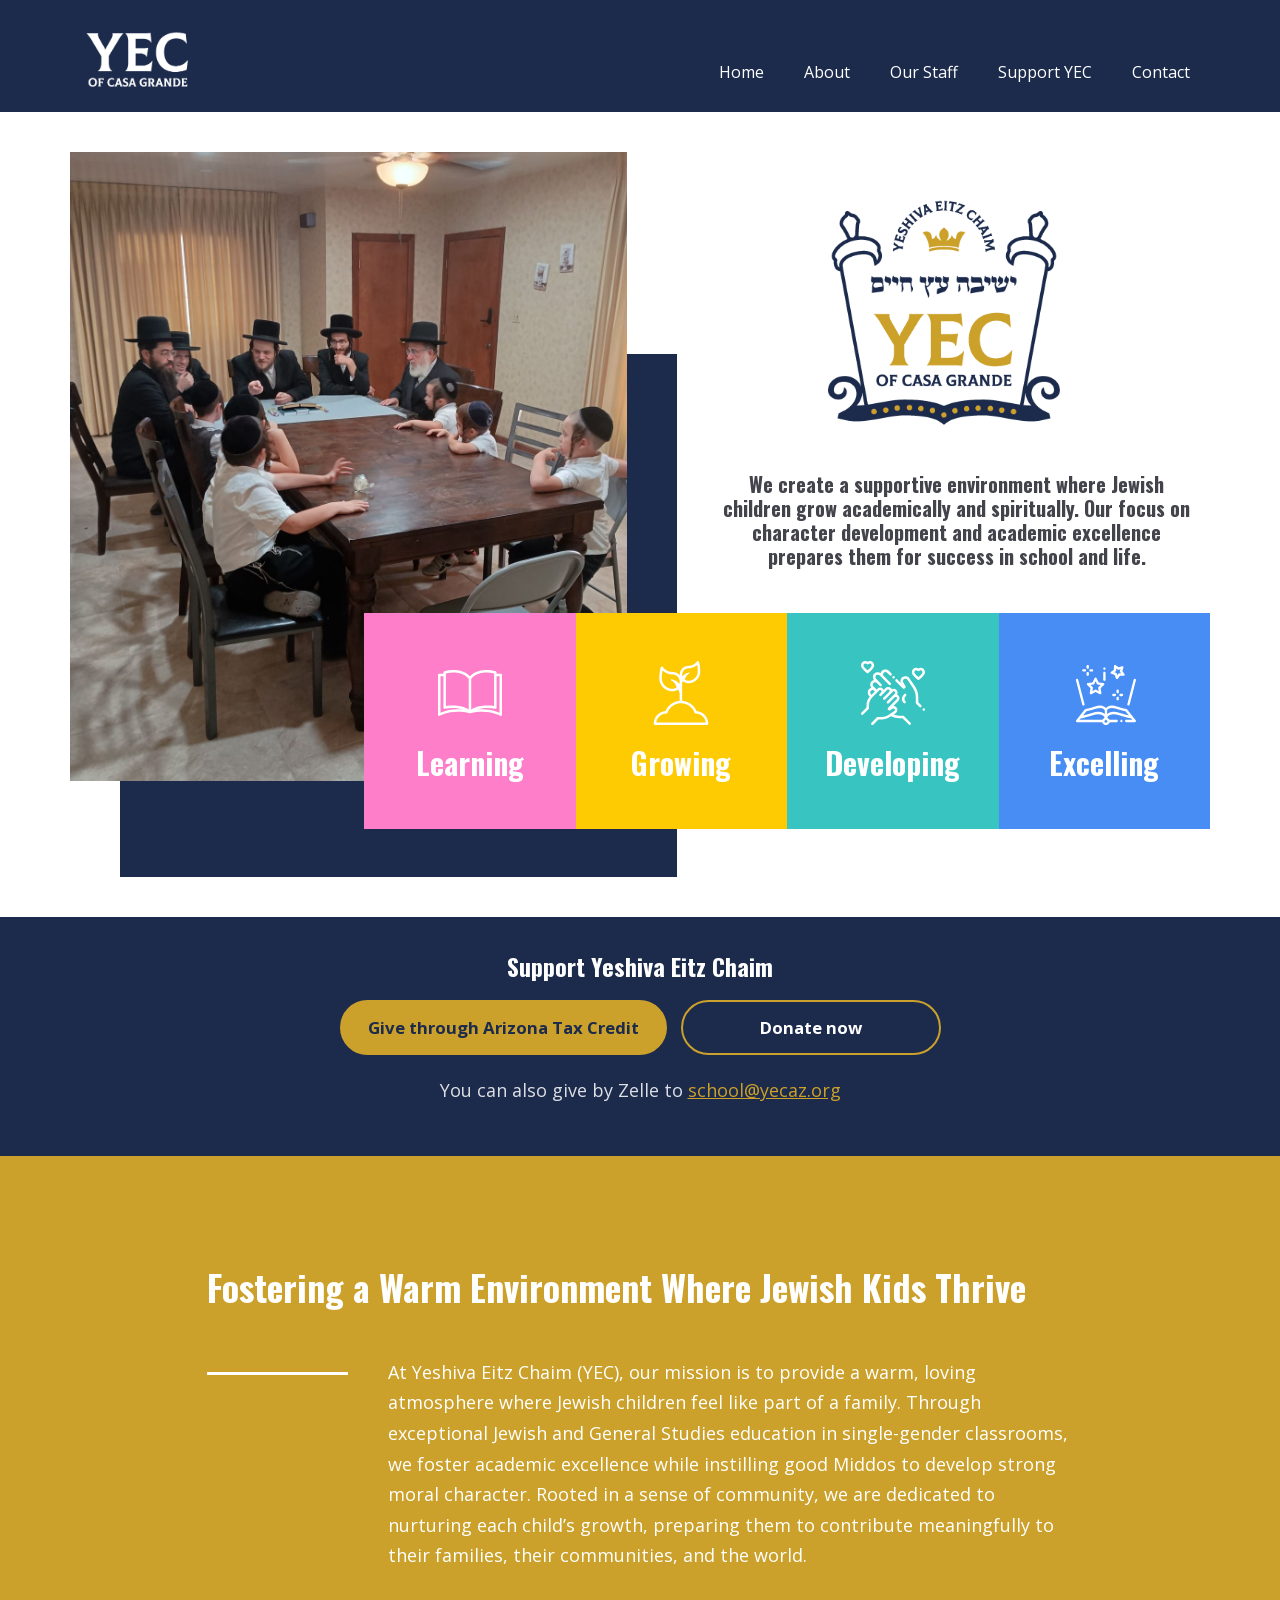
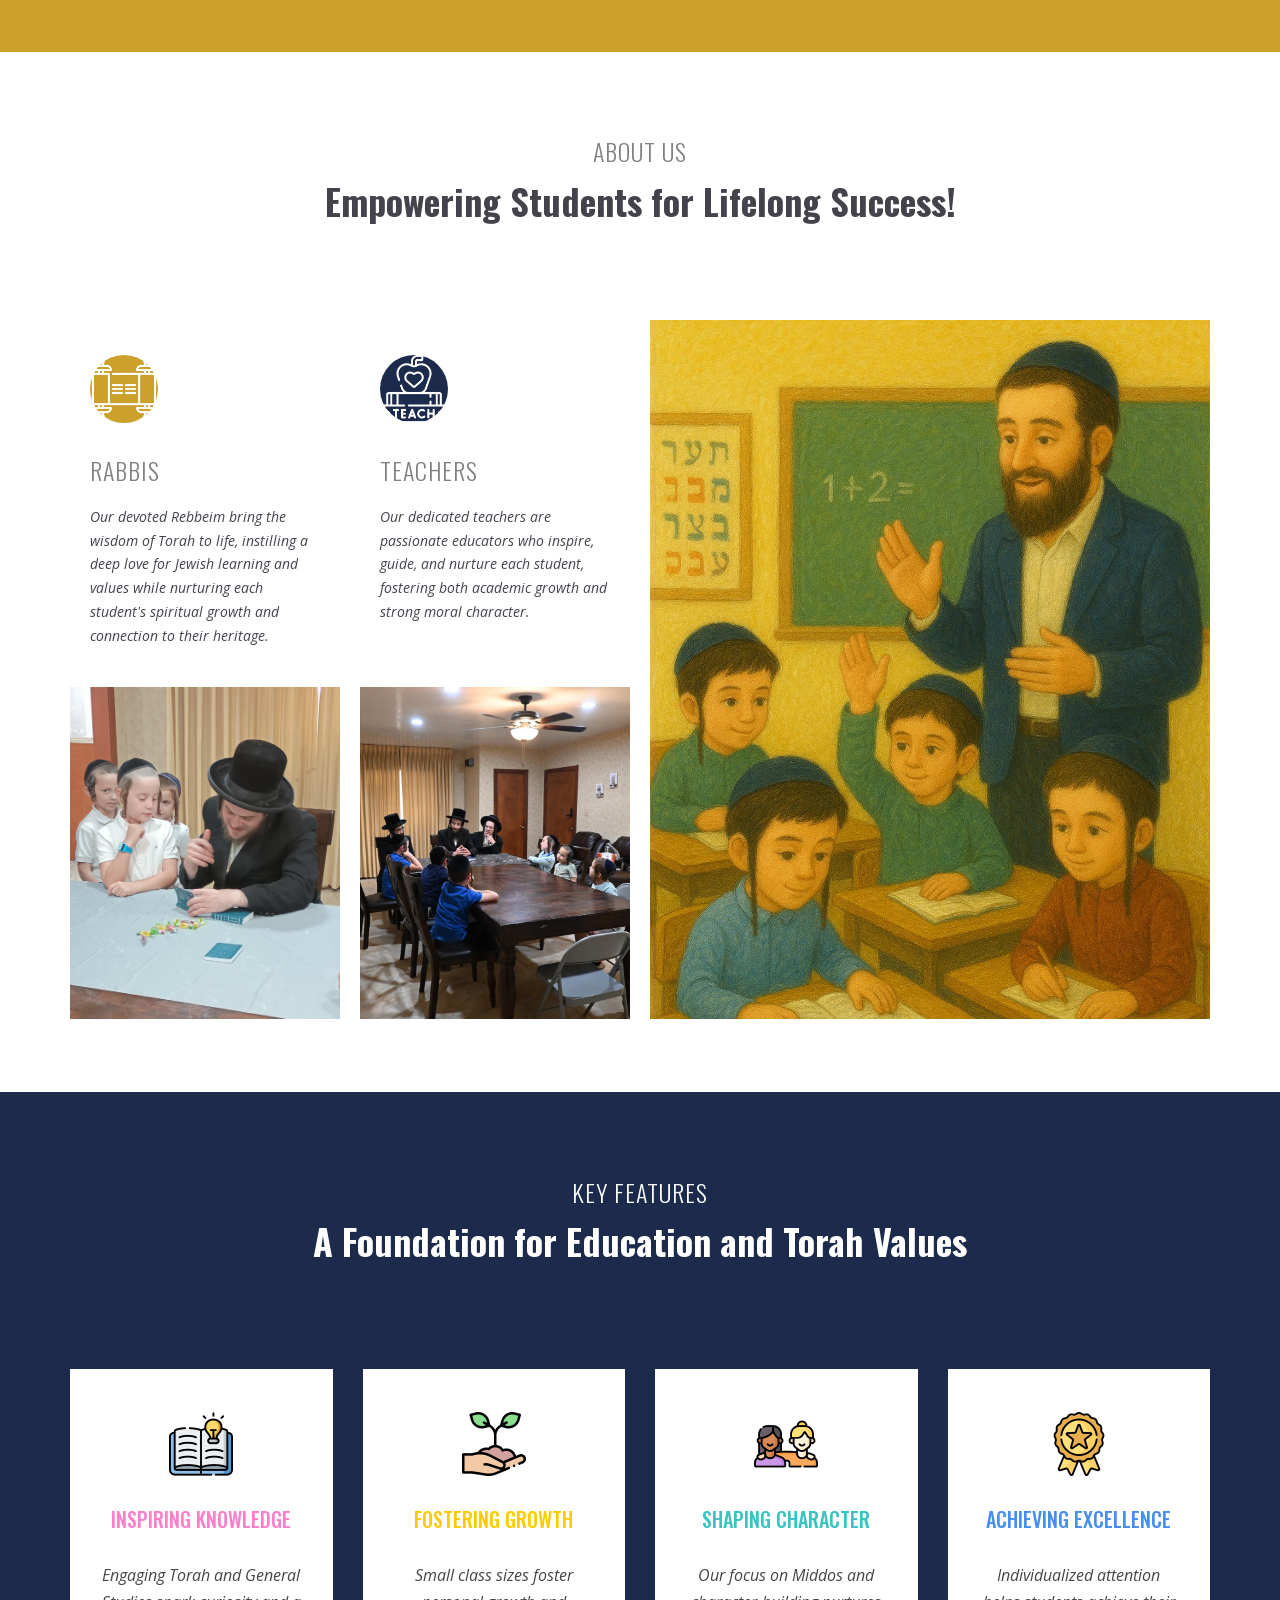
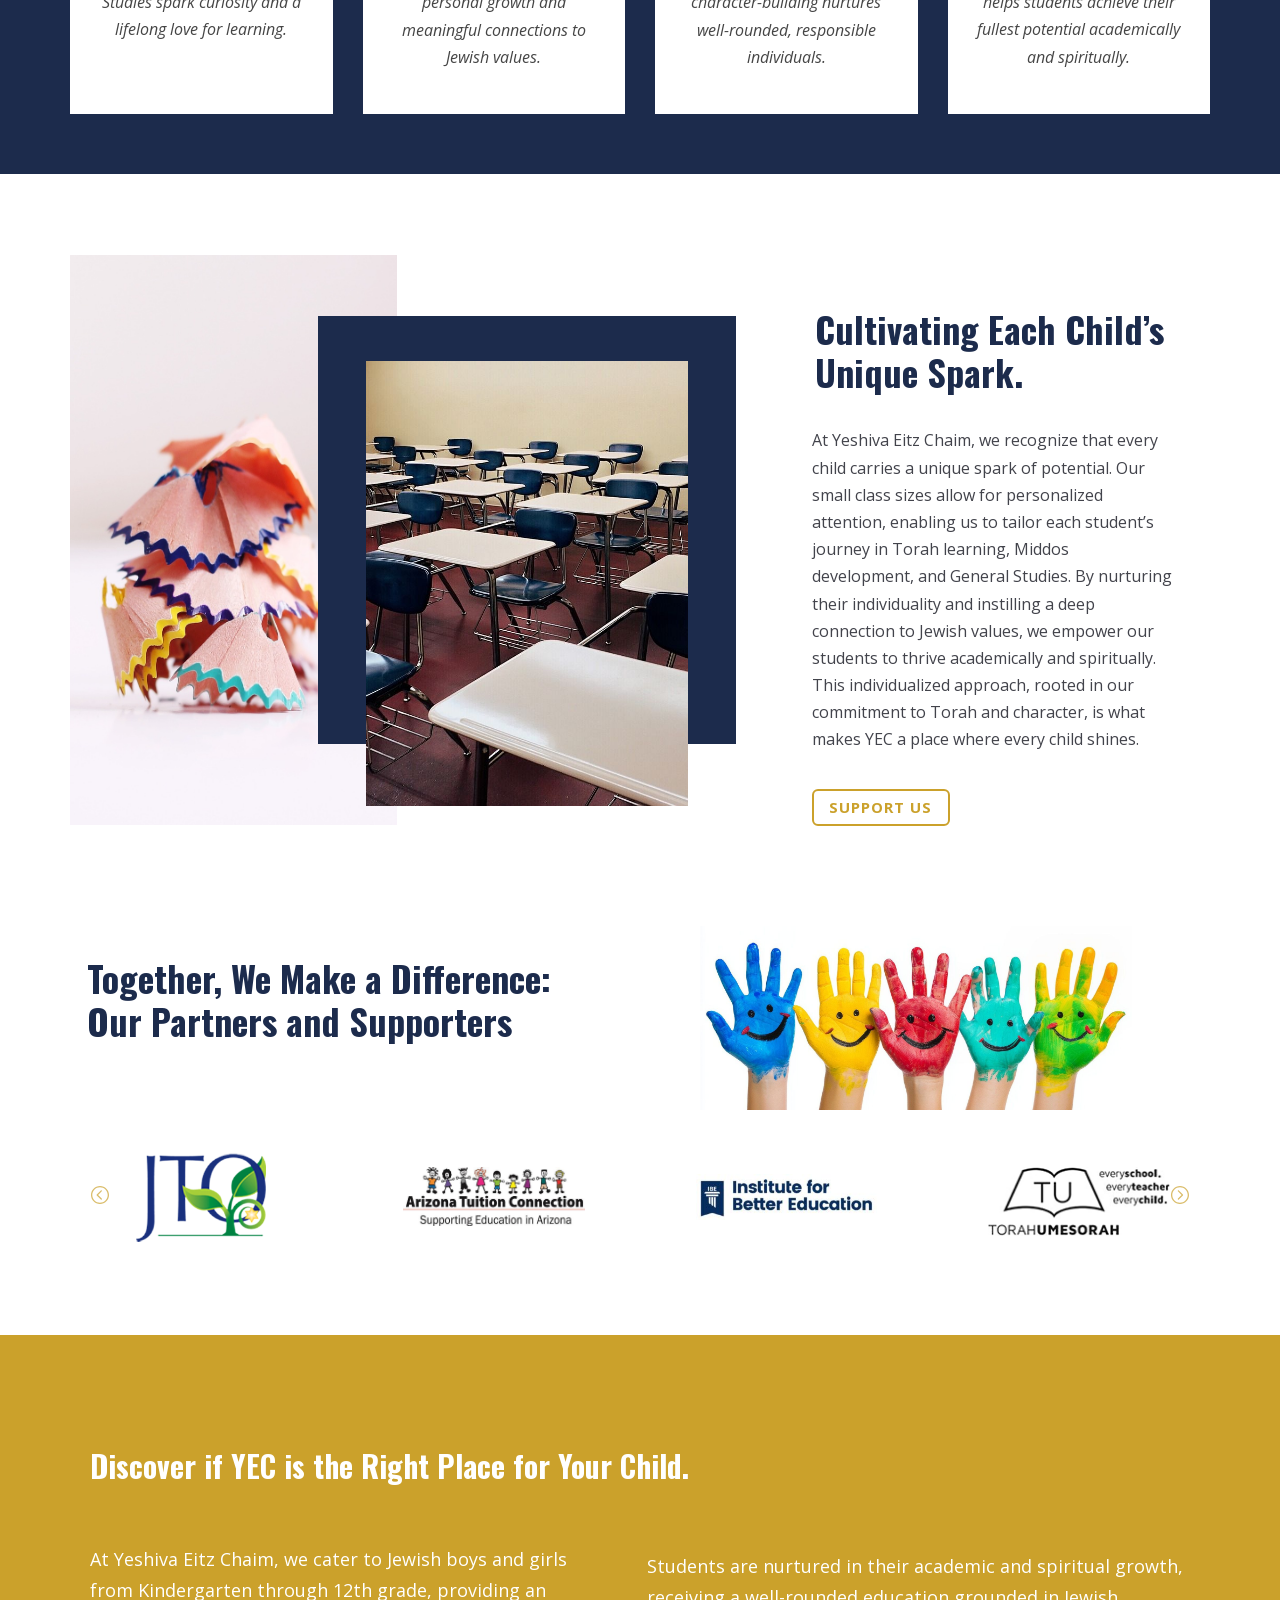
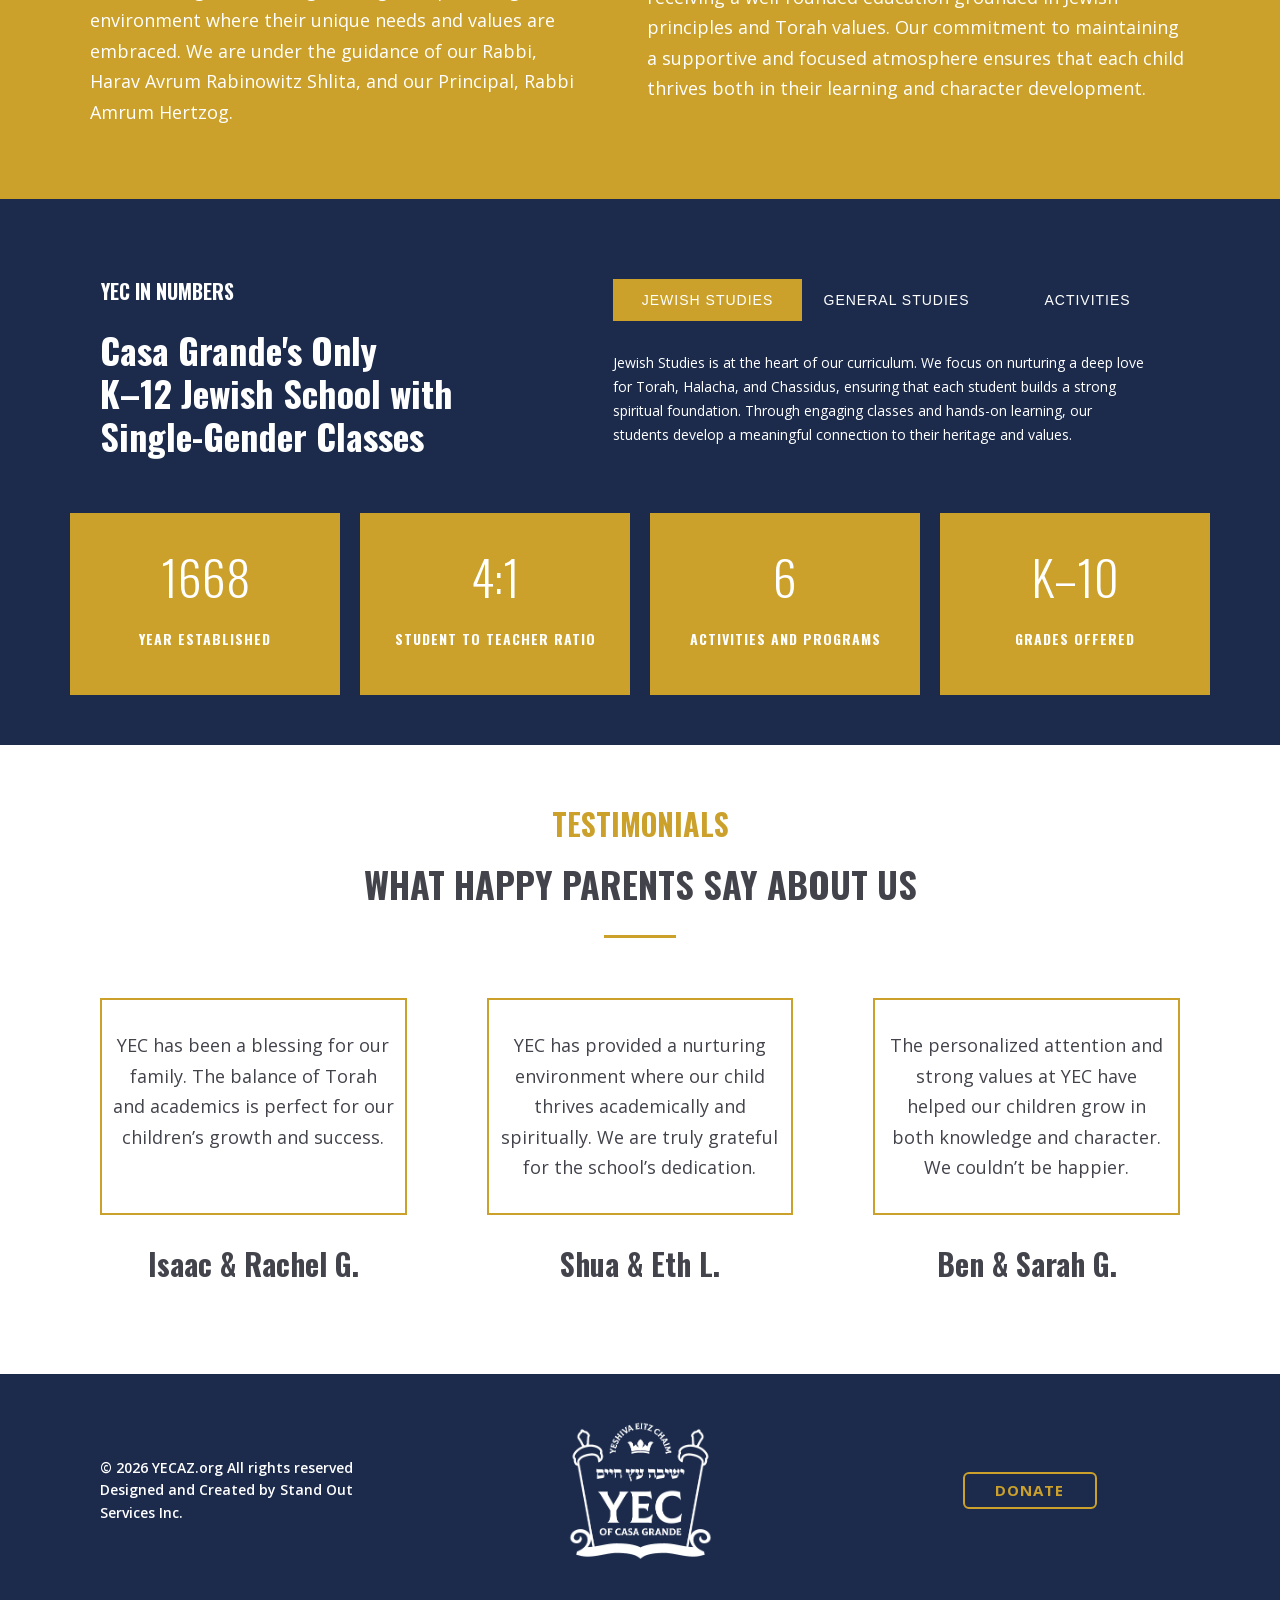
<file: index.html>
<!DOCTYPE html>
<html style="font-size: 16px;" lang="en"><head>
    <meta name="viewport" content="width=device-width, initial-scale=1.0">
    <meta charset="utf-8">
    <meta name="keywords" content="We create a supportive environment where Jewish children grow academically and spiritually. Our focus on character development and academic excellence prepares them for success in school and life.">
    <meta name="description" content="Casa Grande's Only K–12 Jewish School. We create a supportive environment where Jewish children grow academically and spiritually. Our focus on character development and academic excellence prepares them for success in school and life.">
    <title>Yeshiva Eitz Chaim of Casa Grande</title>
    <link rel="stylesheet" href="assets/css/nicepage.css" media="screen">
<link rel="stylesheet" href="assets/css/nicepage-site.css" media="screen">
<link rel="stylesheet" href="assets/css/index.css" media="screen">
<link rel="stylesheet" href="assets/css/yec-fixes.css" media="screen">
<link rel="stylesheet" href="give.css" media="screen">
    <script class="u-script" type="text/javascript" src="assets/js/jquery-3.5.1.min.js" defer=""></script>
    <script class="u-script" type="text/javascript" src="assets/js/nicepage.js" defer=""></script>
    
    
    
    
    
    
    
    
    
    
    
    <link id="u-page-google-font" rel="stylesheet" href="assets/css/fonts-0.css">
    <script type="application/ld+json">{
		"@context": "http://schema.org",
		"@type": "Organization",
		"name": "YEC of Casa Grande",
		"url": "/",
		"logo": "/assets/img/logo-YEC-08.png"
}</script>
    <meta name="theme-color" content="#1c2b4c">
    <meta property="og:title" content="Yeshiva Eitz Chaim of Casa Grande">
    <meta property="og:description" content="Casa Grande's Only K–12 Jewish School. We create a supportive environment where Jewish children grow academically and spiritually. Our focus on character development and academic excellence prepares them for success in school and life.">
    <meta property="og:type" content="website">
    <link rel="canonical" href="./">
  </head>
  <body data-path-to-root="/" data-include-products="false" class="u-backlink-hidden u-body u-clearfix u-xl-mode" data-lang="en"><header class="u-clearfix u-custom-color-1 u-header u-sticky u-sticky-1b84 u-header" id="sec-e6cd"><div class="u-clearfix u-sheet u-sheet-1">
        <a href="./" data-page-id="1886226291" class="u-image u-logo u-image-1" data-image-width="330" data-image-height="185" title="Home">
          <img src="assets/img/logo-YEC-08.png" class="u-logo-image u-logo-image-1" alt="Yeshiva Eitz Chaim logo">
        </a>
        <nav class="u-menu u-menu-dropdown u-offcanvas u-menu-1" role="navigation" aria-label="Menu navigation">
          <div class="menu-collapse" style="font-size: 1rem; letter-spacing: 0px;">
            <a class="u-button-style u-custom-left-right-menu-spacing u-custom-padding-bottom u-custom-text-active-color u-custom-text-hover-color u-custom-top-bottom-menu-spacing u-hamburger-link u-nav-link u-text-active-palette-1-base u-text-hover-palette-2-base" href="#" tabindex="-1" aria-label="Open menu" aria-controls="64a8">
              <svg class="u-svg-link" viewBox="0 0 24 24"><use xlink:href="#menu-hamburger"></use></svg>
              <svg class="u-svg-content" version="1.1" id="menu-hamburger" viewBox="0 0 16 16" x="0px" y="0px" xmlns:xlink="http://www.w3.org/1999/xlink" xmlns="http://www.w3.org/2000/svg"><g><rect y="1" width="16" height="2"></rect><rect y="7" width="16" height="2"></rect><rect y="13" width="16" height="2"></rect>
</g></svg>
            </a>
          </div>
          <div class="u-custom-menu u-nav-container">
            <ul class="u-nav u-unstyled u-nav-1" role="menubar"><li class="u-nav-item" role="none"><a class="u-button-style u-nav-link u-text-active-custom-color-2 u-text-hover-custom-color-2" href="./" style="padding: 10px 20px;" role="menuitem">Home</a>
</li><li class="u-nav-item" role="none"><a class="u-button-style u-nav-link u-text-active-custom-color-2 u-text-hover-custom-color-2" href="./#sec-bb77" data-page-id="1886226291" style="padding: 10px 20px;" tabindex="-1" role="menuitem" aria-haspopup="true" aria-expanded="false">About</a><div class="u-nav-popup"><ul class="u-h-spacing-20 u-nav u-unstyled u-v-spacing-10" role="menu" aria-label="About menu"><li class="u-nav-item" role="none"><a class="u-button-style u-nav-link u-text-hover-custom-color-2 u-white" href="Page-Coming-Soon.html" role="menuitem">Photo Gallery</a>
</li></ul>
</div>
</li><li class="u-nav-item" role="none"><a class="u-button-style u-nav-link u-text-active-custom-color-2 u-text-hover-custom-color-2" href="./#sec-6e64" data-page-id="1886226291" style="padding: 10px 20px;" tabindex="-1" role="menuitem">Our Staff</a>
</li><li class="u-nav-item" role="none"><a class="u-button-style u-nav-link u-text-active-custom-color-2 u-text-hover-custom-color-2" href="Support-YEC.html" style="padding: 10px 20px;" role="menuitem">Support YEC</a>
</li><li class="u-nav-item" role="none"><a class="u-button-style u-nav-link u-text-active-custom-color-2 u-text-hover-custom-color-2" href="Contact.html" style="padding: 10px 20px;" role="menuitem">Contact</a>
</li></ul>
          </div>
          <div class="u-custom-menu u-nav-container-collapse" id="64a8" role="region" aria-label="Menu panel">
            <div class="u-black u-container-style u-inner-container-layout u-opacity u-opacity-95 u-sidenav">
              <div class="u-inner-container-layout u-sidenav-overflow">
                <div class="u-menu-close" tabindex="-1" aria-label="Close menu"></div>
                <ul class="u-align-center u-nav u-popupmenu-items u-unstyled u-nav-3"><li class="u-nav-item"><a class="u-button-style u-nav-link" href="./">Home</a>
</li><li class="u-nav-item"><a class="u-button-style u-nav-link" href="./#sec-bb77" data-page-id="1886226291">About</a><div class="u-nav-popup"><ul class="u-h-spacing-20 u-nav u-unstyled u-v-spacing-10"><li class="u-nav-item"><a class="u-button-style u-nav-link u-text-hover-custom-color-2 u-white" href="Page-Coming-Soon.html">Photo Gallery</a>
</li></ul>
</div>
</li><li class="u-nav-item"><a class="u-button-style u-nav-link" href="./#sec-6e64" data-page-id="1886226291">Our Staff</a>
</li><li class="u-nav-item"><a class="u-button-style u-nav-link" href="Support-YEC.html">Support YEC</a>
</li><li class="u-nav-item"><a class="u-button-style u-nav-link" href="Contact.html">Contact</a>
</li></ul>
              </div>
            </div>
            <div class="u-black u-menu-overlay u-opacity u-opacity-70"></div>
          </div>
        </nav>
      </div></header> 
    <section class="u-clearfix u-white u-section-1" id="sec-fad6">
      <div class="u-clearfix u-sheet u-sheet-1">
        <div class="u-align-center u-container-align-center u-container-style u-group u-similar-fill u-group-1">
          <div class="u-container-layout u-container-layout-1">
            <img class="u-image u-image-contain u-image-default u-image-1" src="assets/img/logo-YEC-06.png" data-image-width="330" data-image-height="322" alt="">
            <h5 class="u-text u-text-1">We create a supportive environment where Jewish children grow academically and spiritually. Our focus on character development and academic excellence prepares them for success in school and life.</h5>
          </div>
        </div>
        <div class="u-custom-color-1 u-shape u-shape-rectangle u-shape-1"></div>
        <img src="assets/img/IMG_20240919_120739253_HDR.jpg" class="u-image u-image-default u-image-2" data-image-width="1446" data-image-height="1920" alt="">
        <div class="data-layout-selected u-clearfix u-layout-wrap u-layout-wrap-1">
          <div class="u-layout">
            <div class="u-layout-row">
              <div class="u-align-center u-container-align-center u-container-style u-layout-cell u-left-cell u-palette-1-base u-size-15 u-size-30-md u-layout-cell-1">
                <div class="u-container-layout u-valign-middle"><span class="u-icon u-icon-circle u-icon-1"><svg class="u-svg-link" preserveAspectRatio="xMidYMin slice" viewBox="0 0 412.72 412.72" style=""><use xlink:href="#svg-e343"></use></svg><svg class="u-svg-content" viewBox="0 0 412.72 412.72" x="0px" y="0px" id="svg-e343" style="enable-background:new 0 0 412.72 412.72;"><g><g><path d="M404.72,82.944c-0.027,0-0.054,0-0.08,0h0h-27.12v-9.28c0.146-3.673-2.23-6.974-5.76-8    c-18.828-4.934-38.216-7.408-57.68-7.36c-32,0-75.6,7.2-107.84,40c-32-33.12-75.92-40-107.84-40    c-19.464-0.048-38.852,2.426-57.68,7.36c-3.53,1.026-5.906,4.327-5.76,8v9.2H8c-4.418,0-8,3.582-8,8v255.52c0,4.418,3.582,8,8,8    c1.374-0.004,2.724-0.362,3.92-1.04c0.8-0.4,80.8-44.16,192.48-16h1.2h0.72c0.638,0.077,1.282,0.077,1.92,0    c112-28.4,192,15.28,192.48,16c2.475,1.429,5.525,1.429,8,0c2.46-1.42,3.983-4.039,4-6.88V90.944    C412.72,86.526,409.139,82.944,404.72,82.944z M16,333.664V98.944h19.12v200.64c-0.05,4.418,3.491,8.04,7.909,8.09    c0.432,0.005,0.864-0.025,1.291-0.09c16.55-2.527,33.259-3.864,50-4c23.19-0.402,46.283,3.086,68.32,10.32    C112.875,307.886,62.397,314.688,16,333.664z M94.32,287.664c-14.551,0.033-29.085,0.968-43.52,2.8V79.984    c15.576-3.47,31.482-5.241,47.44-5.28c29.92,0,71.2,6.88,99.84,39.2l0.24,199.28C181.68,302.304,149.2,287.664,94.32,287.664z     M214.32,113.904c28.64-32,69.92-39.2,99.84-39.2c15.957,0.047,31.863,1.817,47.44,5.28v210.48    c-14.354-1.849-28.808-2.811-43.28-2.88c-54.56,0-87.12,14.64-104,25.52V113.904z M396.64,333.664    c-46.496-19.028-97.09-25.831-146.96-19.76c22.141-7.26,45.344-10.749,68.64-10.32c16.846,0.094,33.663,1.404,50.32,3.92    c4.368,0.663,8.447-2.341,9.11-6.709c0.065-0.427,0.095-0.859,0.09-1.291V98.944h19.12L396.64,333.664z"></path>
</g>
</g></svg></span>
                  <h3 class="u-text u-text-2">Learning</h3>
                </div>
              </div>
              <div class="u-align-center u-container-align-center u-container-style u-layout-cell u-palette-3-base u-size-15 u-size-30-md u-layout-cell-2">
                <div class="u-container-layout u-valign-middle"><span class="u-file-icon u-icon u-text-white u-icon-2"><img src="[data-uri]" alt=""></span>
                  <h3 class="u-text u-text-body-alt-color u-text-3"> Growing</h3>
                </div>
              </div>
              <div class="u-align-center u-container-align-center u-container-style u-layout-cell u-palette-2-base u-size-15 u-size-30-md u-layout-cell-3">
                <div class="u-container-layout"><span class="u-icon u-icon-circle u-icon-3"><svg class="u-svg-link" preserveAspectRatio="xMidYMin slice" viewBox="0 0 512 512" style=""><use xlink:href="#svg-b1cb"></use></svg><svg class="u-svg-content" viewBox="0 0 512 512" x="0px" y="0px" id="svg-b1cb" style="enable-background:new 0 0 512 512;"><g><g><path d="M396.439,494.006l-53.706-53.713c-1.876-1.875-4.419-2.929-7.071-2.929c-0.005,0-0.01,0-0.014,0l-28.815,0.041    c-0.063,0-0.126,0-0.189,0c-15.906,0-31.84-2.925-46.753-8.506l17.291-11.595c7.078-4.746,11.837-11.973,13.402-20.35    c1.564-8.378-0.266-16.836-5.154-23.818c-6.078-8.68-15.866-13.392-25.832-13.392c-0.162,0-0.324,0.001-0.487,0.004l39.829-39.829    c12.083-12.084,12.083-31.746,0-43.83c-2.94-2.94-6.367-5.215-10.099-6.753c2.766-4.702,4.245-10.073,4.245-15.672    c0-8.278-3.224-16.062-9.077-21.916c-5.854-5.854-13.637-9.078-21.916-9.078c-5.599,0-10.969,1.48-15.672,4.246    c-1.538-3.732-3.813-7.159-6.753-10.1c-5.854-5.854-13.637-9.078-21.916-9.078s-16.062,3.224-21.916,9.078l-14.301,14.301    c-1.521-3.351-3.642-6.439-6.322-9.12c-5.854-5.854-13.637-9.077-21.916-9.077c-8.279,0-16.062,3.224-21.916,9.077l-6.339,6.339    L99.271,202.71c-7.486-7.486-7.486-19.667,0-27.153c7.013-7.013,18.145-7.455,25.678-1.33l24.958,24.959    c1.953,1.953,4.512,2.929,7.071,2.929s5.119-0.977,7.071-2.929c3.905-3.905,3.905-10.237,0-14.142l-43.056-43.056    c-7.486-7.487-7.486-19.668,0-27.154c7.486-7.487,19.668-7.486,27.154,0l75.437,75.582c1.953,1.953,4.512,2.929,7.071,2.929    c2.559,0,5.119-0.977,7.071-2.929c3.905-3.905,3.905-10.237,0-14.142l-57.339-57.485c-6.125-7.534-5.682-18.665,1.33-25.677    c7.487-7.486,19.669-7.486,27.154,0l21.008,21.009c3.906,3.906,10.238,3.906,14.142,0c3.905-3.905,3.906-10.237,0-14.142    L223.013,78.97c-15.285-15.284-40.154-15.283-55.438,0c-5.051,5.051-8.421,11.151-10.134,17.604    c-6.621-4.778-14.545-7.363-22.871-7.363c-10.471,0-20.315,4.078-27.719,11.481c-13.758,13.758-15.124,35.279-4.114,50.589    c-6.454,1.712-12.556,5.083-17.608,10.135c-14.424,14.425-15.228,37.382-2.427,52.767c-6.311,1.743-12.27,5.08-17.221,10.031    c-15.283,15.284-15.283,40.153,0,55.438l4.463,4.463c-16.875,20.262-26.046,45.543-26.008,72.24l0.024,16.564L2.929,413.953    c-3.905,3.905-3.905,10.237,0,14.143c1.953,1.952,4.512,2.929,7.071,2.929s5.119-0.977,7.071-2.929l43.966-43.967    c1.879-1.879,2.933-4.429,2.929-7.086l-0.03-20.715c-0.036-24.854,9.625-48.223,27.2-65.798l49.626-49.627    c0,0,0-0.001,0.001-0.001l4.76-4.76c2.076-2.077,4.836-3.22,7.773-3.22c2.937,0,5.697,1.143,7.773,3.22    c2.077,2.076,3.22,4.836,3.22,7.773c0,2.521-0.848,4.91-2.402,6.85l-13.219,13.219c-3.905,3.905-3.905,10.237,0,14.143    c0.009,0.009,0.019,0.016,0.027,0.025c0.009,0.009,0.016,0.018,0.025,0.027c1.953,1.952,4.512,2.929,7.071,2.929    c2.559,0,5.119-0.977,7.071-2.929l47.114-47.219c2.076-2.077,4.836-3.22,7.773-3.22c2.937,0,5.697,1.144,7.773,3.22    c3.99,3.99,4.261,10.308,0.821,14.62l-47.988,48.093c-3.905,3.905-3.905,10.237,0,14.143c1.953,1.952,4.512,2.929,7.071,2.929    c2.559,0,5.119-0.977,7.071-2.929l61.819-61.924c2.076-2.077,4.836-3.22,7.773-3.22s5.697,1.144,7.773,3.22    c4.286,4.286,4.286,11.26,0,15.546l-61.923,61.818c-3.905,3.905-3.906,10.237,0,14.143c3.906,3.904,10.238,3.905,14.142,0    l48.094-47.988c4.311-3.441,10.629-3.17,14.619,0.822c4.286,4.285,4.286,11.26,0,15.545l-67.515,67.517    c-4.756,4.755-5.196,12.047-1.045,17.339c4.15,5.292,11.338,6.603,17.09,3.116l20.397-12.365    c5.142-3.119,11.872-1.702,15.321,3.225c1.781,2.543,2.447,5.623,1.877,8.675c-0.57,3.05-2.303,5.682-4.88,7.41l-47.189,31.644    c-15.355,10.297-33.236,15.736-51.722,15.736c-0.043,0-0.088,0-0.131,0l-32.051-0.046c-0.005,0-0.009,0-0.014,0    c-2.652,0-5.196,1.054-7.071,2.929l-43.967,43.967c-3.905,3.905-3.905,10.237,0,14.143c1.953,1.952,4.512,2.929,7.071,2.929    c2.559,0,5.119-0.977,7.071-2.929l41.032-41.032l27.901,0.04c0.053,0,0.104,0,0.158,0c22.465,0,44.201-6.612,62.861-19.125    l10.105-6.776c20.649,9.964,43.623,15.233,66.546,15.233c0.071,0,0.146,0,0.218,0l24.664-0.035l50.776,50.776    c1.953,1.952,4.512,2.929,7.071,2.929s5.119-0.977,7.071-2.929C400.344,504.244,400.344,497.912,396.439,494.006z     M104.355,249.027c-0.001,0.001-0.001,0.001-0.002,0.002l-20.606,20.606l-4.123-4.123c-7.486-7.487-7.486-19.668,0-27.154    c7.013-7.013,18.145-7.455,25.678-1.33l5.526,5.526L104.355,249.027z"></path>
</g>
</g><g><g><path d="M509.07,381.382c-1.86-1.87-4.44-2.93-7.07-2.93s-5.21,1.06-7.07,2.93c-1.86,1.86-2.93,4.43-2.93,7.07    c0,2.63,1.07,5.21,2.93,7.069c1.86,1.86,4.44,2.931,7.07,2.931s5.21-1.07,7.07-2.931c1.86-1.87,2.93-4.439,2.93-7.069    C512,385.811,510.93,383.242,509.07,381.382z"></path>
</g>
</g><g><g><path d="M482.18,354.488l-23.886-23.886l0.058-40.432c0.043-30.548-8.926-60.105-25.94-85.477l-44.015-65.638    c-6.012-8.966-15.167-14.995-25.778-16.977c-10.612-1.982-21.325,0.337-30.167,6.529c-14.488,10.145-20.249,28.449-15.126,44.675    l-26.135-26.136c-3.905-3.904-10.237-3.904-14.143,0c-3.905,3.905-3.905,10.237,0,14.143l56.144,56.144    c5.194,5.194,13.161,5.675,18.941,1.14c5.78-4.534,7.212-12.385,3.403-18.668l-17.2-28.372c-5.4-8.908-2.946-20.567,5.587-26.542    c4.404-3.083,9.743-4.238,15.024-3.251c5.285,0.987,9.844,3.99,12.838,8.455l44.015,65.638    c14.791,22.058,22.589,47.753,22.551,74.309l-0.063,44.582c-0.004,2.657,1.05,5.207,2.929,7.086l26.821,26.821    c1.953,1.952,4.512,2.929,7.071,2.929s5.119-0.977,7.071-2.929C486.085,364.726,486.085,358.394,482.18,354.488z"></path>
</g>
</g><g><g><path d="M267.68,123.642c-1.85-1.86-4.43-2.93-7.06-2.93c-2.64,0-5.21,1.07-7.08,2.93c-1.86,1.86-2.93,4.44-2.93,7.07    c0,2.64,1.07,5.21,2.93,7.07c1.87,1.86,4.44,2.93,7.08,2.93c2.63,0,5.2-1.07,7.06-2.93c1.87-1.86,2.94-4.44,2.94-7.07    S269.55,125.502,267.68,123.642z"></path>
</g>
</g><g><g><path d="M360.485,278.824c3.905-3.905,3.905-10.237,0-14.143c-3.905-3.904-10.237-3.904-14.143,0l-4.362,4.362    c-18.674,18.675-18.674,49.061,0,67.735c1.953,1.952,4.512,2.929,7.071,2.929c2.559,0,5.119-0.977,7.071-2.929    c3.905-3.905,3.906-10.237,0-14.143c-10.876-10.876-10.876-28.574,0-39.45L360.485,278.824z"></path>
</g>
</g><g><g><path d="M477.299,54.002c-6.357,0-12.571,1.804-17.944,5.103c-5.373-3.299-11.587-5.103-17.944-5.103    c-19.134,0-34.701,15.852-34.701,35.335c0,11.042,7.939,24.303,24.271,40.543c10.996,10.934,21.843,19.256,22.3,19.605    c1.792,1.371,3.933,2.056,6.074,2.056s4.281-0.685,6.074-2.056c0.457-0.349,11.304-8.672,22.3-19.605    C504.061,113.641,512,100.379,512,89.337C512,69.853,496.433,54.002,477.299,54.002z M459.352,128.748    c-16.712-13.88-32.642-31.59-32.642-39.411c0-8.456,6.595-15.335,14.701-15.335c4.032,0,7.794,1.671,10.594,4.707    c1.894,2.052,4.558,3.219,7.35,3.219s5.457-1.167,7.35-3.219c2.8-3.035,6.562-4.707,10.594-4.707    c8.106,0,14.701,6.879,14.701,15.335C492,97.138,476.065,114.853,459.352,128.748z"></path>
</g>
</g><g><g><path d="M70.589,0.003c-6.357,0-12.571,1.804-17.944,5.103c-5.373-3.299-11.587-5.103-17.944-5.103    C15.567,0.002,0,15.853,0,35.337C0,46.379,7.939,59.64,24.271,75.88c10.996,10.934,21.844,19.257,22.3,19.606    c1.792,1.371,3.933,2.056,6.074,2.056s4.281-0.685,6.074-2.056c0.457-0.349,11.304-8.672,22.3-19.605    c16.332-16.24,24.271-29.501,24.271-40.543C105.29,15.854,89.723,0.003,70.589,0.003z M52.642,74.748    C35.929,60.868,20,43.159,20,35.337c0-8.456,6.595-15.335,14.701-15.335c4.032,0,7.794,1.671,10.594,4.707    c1.894,2.052,4.558,3.219,7.35,3.219s5.457-1.167,7.35-3.219c2.8-3.035,6.562-4.707,10.594-4.707    c8.106,0,14.701,6.879,14.701,15.335C85.29,43.137,69.355,60.853,52.642,74.748z"></path>
</g>
</g></svg></span>
                  <h3 class="u-text u-text-4"> Developing</h3>
                </div>
              </div>
              <div class="u-align-center u-container-align-center u-container-style u-layout-cell u-palette-4-base u-right-cell u-size-15 u-size-30-md u-layout-cell-4">
                <div class="u-container-layout u-valign-middle"><span class="u-icon u-icon-circle u-icon-4"><svg class="u-svg-link" preserveAspectRatio="xMidYMin slice" viewBox="-21 -21 682.66769 682" style=""><use xlink:href="#svg-2780"></use></svg><svg class="u-svg-content" viewBox="-21 -21 682.66769 682" id="svg-2780"><path d="m485 585.328125c-3.285156 0-6.511719 1.335937-8.835938 3.660156-2.324218 2.332031-3.664062 5.554688-3.664062 8.839844s1.332031 6.511719 3.664062 8.835937c2.324219 2.324219 5.550782 3.664063 8.835938 3.664063s6.515625-1.339844 8.832031-3.664063c2.332031-2.324218 3.667969-5.550781 3.667969-8.835937s-1.335938-6.515625-3.667969-8.839844c-2.324219-2.324219-5.546875-3.660156-8.832031-3.660156zm0 0"></path><path d="m637.277344 590.042969-92.925782-116.761719c-1.875-2.351562-4.546874-3.953125-7.511718-4.5-.414063-.082031-42.375-7.945312-100.335938-26.796875-38.832031-12.632813-70.894531-12.554687-95.28125.238281-9.25 4.855469-16.089844 10.921875-21.066406 16.753906-4.96875-5.832031-11.8125-11.898437-21.058594-16.753906-24.390625-12.792968-56.445312-12.871094-95.289062-.238281-57.957032 18.851563-99.921875 26.714844-100.332032 26.792969-2.96875.546875-5.632812 2.152344-7.507812 4.503906l-92.925781 116.761719c-2.9921878 3.757812-3.5625 8.886719-1.484375 13.214843 2.085937 4.320313 6.460937 7.070313 11.261718 7.070313h266.558594c5.351563 17.351563 21.542969 30 40.636719 30 19.097656 0 35.289063-12.648437 40.640625-30h73.929688c6.898437 0 12.5-5.601563 12.5-12.5 0-6.90625-5.601563-12.5-12.5-12.5h-76.074219l-24.566407-24.570313c3.136719-6.308593 10.8125-18.355468 26.5625-26.617187 24.289063-12.734375 58.066407-12.210937 100.402344 1.558594 65.714844 21.375 114.777344 31.832031 128.714844 34.613281l11.949219 15.015625h-65.742188c-6.902343 0-12.5 5.59375-12.5 12.5 0 6.898437 5.597657 12.5 12.5 12.5h91.664063c4.800781 0 9.175781-2.75 11.257812-7.070313 2.085938-4.328124 1.511719-9.457031-1.476562-13.214843zm-524.609375-97.597657c12.664062-2.582031 49.847656-10.742187 98.875-26.6875 34.082031-11.089843 61.617187-10.824218 79.640625.753907 10.5 6.75 15.023437 15.453125 16.476562 18.851562v37.578125c-4.589844-3.898437-9.953125-7.644531-16.238281-10.9375-30.472656-15.988281-70.761719-16.007812-119.746094-.078125-39.40625 12.816407-73.070312 21.691407-96.191406 27.238281zm-61.972657 77.867188c13.933594-2.78125 62.996094-13.238281 128.714844-34.609375 42.007813-13.667969 75.605469-14.28125 99.859375-1.839844 16.027344 8.222657 23.789063 20.195313 27.011719 26.667969l-24.792969 24.796875h-242.742187zm269.320313 45.015625c-9.0625 0-16.539063-6.917969-17.421875-15.746094l17.40625-17.410156 17.441406 17.441406c-.898437 8.816407-8.367187 15.714844-17.425781 15.714844zm148.628906-103.398437c-48.984375-15.933594-89.273437-15.910157-119.742187.074218-6.289063 3.292969-11.65625 7.042969-16.242188 10.9375v-37.609375c1.570313-3.671875 6.980469-14.046875 20.171875-20.96875 17.945313-9.410156 44.203125-8.925781 75.941407 1.394531 49.03125 15.945313 86.210937 24.105469 98.878906 26.6875l37.1875 46.730469c-23.101563-5.542969-56.75-14.414062-96.195313-27.246093zm0 0"></path><path d="m67.902344 424.089844c1.457031 5.628906 6.53125 9.367187 12.09375 9.367187 1.035156 0 2.089844-.128906 3.140625-.402343 6.683593-1.730469 10.695312-8.550782 8.96875-15.234376l-67.5-260.621093c-1.734375-6.683594-8.558594-10.699219-15.234375-8.96875-6.683594 1.730469-10.699219 8.554687-8.96875 15.234375zm0 0"></path><path d="m556.867188 433.054688c1.046874.273437 2.101562.402343 3.136718.402343 5.5625 0 10.636719-3.738281 12.097656-9.367187l67.5-260.625c1.726563-6.679688-2.285156-13.503906-8.972656-15.234375-6.683594-1.730469-13.5 2.285156-15.234375 8.96875l-67.5 260.621093c-1.726562 6.683594 2.285157 13.503907 8.972657 15.234376zm0 0"></path><path d="m125.796875 41.148438c6.902344 0 12.5-5.601563 12.5-12.5v-15.816407c0-6.898437-5.597656-12.5-12.5-12.5-6.898437 0-12.5 5.601563-12.5 12.5v15.816407c0 6.898437 5.601563 12.5 12.5 12.5zm0 0"></path><path d="m125.796875 116.925781c6.902344 0 12.5-5.597656 12.5-12.5v-15.8125c0-6.902343-5.597656-12.5-12.5-12.5-6.898437 0-12.5 5.597657-12.5 12.5v15.8125c0 6.902344 5.601563 12.5 12.5 12.5zm0 0"></path><path d="m155.78125 71.128906h15.8125c6.902344 0 12.5-5.59375 12.5-12.5 0-6.902344-5.597656-12.5-12.5-12.5h-15.8125c-6.902344 0-12.5 5.597656-12.5 12.5 0 6.90625 5.597656 12.5 12.5 12.5zm0 0"></path><path d="m80.003906 71.128906h15.8125c6.902344 0 12.5-5.59375 12.5-12.5 0-6.902344-5.597656-12.5-12.5-12.5h-15.8125c-6.902344 0-12.5 5.597656-12.5 12.5 0 6.90625 5.597656 12.5 12.5 12.5zm0 0"></path><path d="m457.460938 274.695312c0-6.902343-5.59375-12.5-12.5-12.5-6.902344 0-12.5 5.597657-12.5 12.5v15.8125c0 6.902344 5.597656 12.496094 12.5 12.496094 6.90625 0 12.5-5.59375 12.5-12.496094zm0 0"></path><path d="m444.960938 337.976562c-6.902344 0-12.5 5.59375-12.5 12.492188v15.816406c0 6.898438 5.597656 12.5 12.5 12.5 6.90625 0 12.5-5.601562 12.5-12.5v-15.816406c0-6.898438-5.59375-12.492188-12.5-12.492188zm0 0"></path><path d="m474.945312 307.988281c-6.902343 0-12.5 5.601563-12.5 12.5 0 6.90625 5.597657 12.5 12.5 12.5h15.8125c6.902344 0 12.5-5.59375 12.5-12.5 0-6.898437-5.597656-12.5-12.5-12.5zm0 0"></path><path d="m414.980469 307.988281h-15.816407c-6.898437 0-12.5 5.601563-12.5 12.5 0 6.90625 5.601563 12.5 12.5 12.5h15.816407c6.898437 0 12.5-5.59375 12.5-12.5 0-6.898437-5.601563-12.5-12.5-12.5zm0 0"></path><path d="m127.015625 192.96875c-4.707031.683594-8.617187 3.980469-10.085937 8.507812-1.476563 4.527344-.246094 9.492188 3.160156 12.8125l35.746094 34.84375-8.441407 49.199219c-.800781 4.6875 1.125 9.429688 4.972657 12.222657 2.179687 1.585937 4.757812 2.386718 7.351562 2.386718 1.992188 0 3.984375-.472656 5.8125-1.4375l44.1875-23.226562 44.179688 23.226562c4.207031 2.214844 9.316406 1.847656 13.164062-.949218 3.847656-2.792969 5.773438-7.535157 4.972656-12.222657l-8.4375-49.199219 35.742188-34.84375c3.410156-3.320312 4.636718-8.285156 3.164062-12.8125-1.46875-4.527343-5.378906-7.824218-10.089844-8.507812l-49.394531-7.175781-22.097656-44.765625c-2.101563-4.261719-6.449219-6.96875-11.203125-6.96875-4.761719 0-9.109375 2.707031-11.210938 6.96875l-22.089843 44.765625zm68.90625 9.777344 13.789063-27.941406 13.796874 27.941406c1.820313 3.691406 5.335938 6.25 9.40625 6.839844l30.835938 4.476562-22.3125 21.753906c-2.945312 2.871094-4.289062 7.007813-3.59375 11.066406l5.265625 30.710938-27.578125-14.5c-3.640625-1.914062-7.992188-1.914062-11.632812 0l-27.585938 14.5 5.269531-30.710938c.699219-4.058593-.648437-8.195312-3.59375-11.066406l-22.3125-21.753906 30.832031-4.476562c4.074219-.589844 7.59375-3.148438 9.414063-6.839844zm0 0"></path><path d="m377.738281 94.917969 36.199219 11.253906 11.25 36.191406c1.410156 4.546875 5.277344 7.890625 9.980469 8.640625.652343.101563 1.308593.148438 1.957031.148438 4.011719 0 7.835938-1.9375 10.199219-5.28125l21.886719-30.941406 37.898437.480468c4.726563.039063 9.136719-2.585937 11.300781-6.824218 2.15625-4.238282 1.722656-9.335938-1.125-13.148438l-22.671875-30.378906 12.175781-35.898438c1.527344-4.5.363282-9.484375-3-12.851562-3.363281-3.363282-8.347656-4.523438-12.851562-2.996094l-35.894531 12.171875-30.375-22.671875c-3.8125-2.8398438-8.910157-3.273438-13.148438-1.117188-4.242187 2.164063-6.886719 6.539063-6.828125 11.300782l.484375 37.898437-30.941406 21.878907c-3.886719 2.75-5.875 7.46875-5.132813 12.164062.746094 4.703125 4.09375 8.570312 8.636719 9.980469zm47.242188-27.40625c3.355469-2.375 5.332031-6.25 5.277343-10.367188l-.242187-19.144531 15.347656 11.449219c3.292969 2.460937 7.589844 3.144531 11.488281 1.820312l18.128907-6.144531-6.148438 18.128906c-1.320312 3.894532-.636719 8.191406 1.824219 11.488282l11.449219 15.347656-19.144531-.246094c-.054688 0-.109376 0-.164063 0-4.050781 0-7.859375 1.96875-10.203125 5.285156l-11.054688 15.628906-5.683593-18.28125c-1.222657-3.929687-4.296875-7.007812-8.222657-8.226562l-18.285156-5.683594zm0 0"></path><path d="m303.75 170.886719c6.90625 0 12.5-5.601563 12.5-12.5v-73.75c0-6.90625-5.59375-12.5-12.5-12.5-6.898438 0-12.5 5.59375-12.5 12.5v73.75c0 6.898437 5.597656 12.5 12.5 12.5zm0 0"></path><path d="m303.75 51.375c3.285156 0 6.515625-1.339844 8.839844-3.667969 2.324218-2.324219 3.660156-5.546875 3.660156-8.832031 0-3.292969-1.335938-6.515625-3.660156-8.839844-2.324219-2.324218-5.554688-3.660156-8.839844-3.660156s-6.511719 1.332031-8.835938 3.660156c-2.324218 2.324219-3.664062 5.546875-3.664062 8.839844 0 3.285156 1.339844 6.507812 3.664062 8.832031 2.324219 2.324219 5.550782 3.667969 8.835938 3.667969zm0 0"></path></svg></span>
                  <h3 class="u-text u-text-5"> Excelling</h3>
                </div>
              </div>
            </div>
          </div>
        </div>
      </div>
    </section>
        <section class="u-clearfix yg-band" id="give">
      <div class="yg-inner">
        <h3>Support Yeshiva Eitz Chaim</h3>
        <div class="yg-btns">
          <a href="give-tax-credit.html" class="yg-btn yg-btn-gold">Give through Arizona Tax Credit</a>
          <a href="https://secure.cardknox.com/yeshivaeitzchaimcg" class="yg-btn yg-btn-outline" target="_blank" rel="noopener">Donate now</a>
        </div>
        <p class="yg-small">You can also give by Zelle to <a href="mailto:school@yecaz.org">school@yecaz.org</a></p>
      </div>
    </section>
    <section class="u-clearfix u-custom-color-2 u-section-2" id="sec-d1bd">
      <div class="u-clearfix u-sheet u-sheet-1">
        <div class="data-layout-selected u-clearfix u-expanded-width-md u-expanded-width-sm u-expanded-width-xs u-layout-wrap u-layout-wrap-1">
          <div class="u-layout">
            <div class="u-layout-col">
              <div class="u-size-30">
                <div class="u-layout-row">
                  <div class="u-align-left u-container-align-left u-container-style u-layout-cell u-left-cell u-right-cell u-size-60 u-layout-cell-1">
                    <div class="u-container-layout u-valign-middle u-container-layout-1">
                      <h3 class="u-align-left-md u-align-left-xs u-text u-text-1"> Fostering a Warm Environment Where Jewish Kids Thrive</h3>
                    </div>
                  </div>
                </div>
              </div>
              <div class="u-size-30">
                <div class="u-layout-row">
                  <div class="u-align-center-lg u-align-center-md u-align-center-xl u-align-left-sm u-align-left-xs u-container-style u-layout-cell u-left-cell u-size-12 u-layout-cell-2">
                    <div class="u-container-layout u-valign-top">
                      <div class="u-align-left u-border-3 u-border-white u-line u-line-horizontal u-line-1"></div>
                    </div>
                  </div>
                  <div class="u-align-left u-container-align-left u-container-style u-layout-cell u-right-cell u-size-48 u-layout-cell-3">
                    <div class="u-container-layout u-valign-top u-container-layout-3">
                      <p class="u-align-left-xs u-expanded-width-xs u-text u-text-2"> At Yeshiva Eitz Chaim (YEC), our mission is to provide a warm, loving atmosphere where Jewish children feel like part of a family. Through exceptional Jewish and General Studies education in single-gender classrooms, we foster academic excellence while instilling good Middos to develop strong moral character. Rooted in a sense of community, we are dedicated to nurturing each child’s growth, preparing them to contribute meaningfully to their families, their communities, and the world.</p>
                    </div>
                  </div>
                </div>
              </div>
            </div>
          </div>
        </div>
      </div>
    </section>
    <section class="u-clearfix u-section-3" id="sec-6e64">
      <div class="u-clearfix u-sheet u-sheet-1">
        <div class="u-container-align-center u-container-style u-expanded-width-sm u-expanded-width-xs u-group u-group-1">
          <div class="u-container-layout u-container-layout-1">
            <h4 class="u-align-center u-text u-text-1">about Us</h4>
            <h2 class="u-align-center u-text u-text-2"> Empowering Students for Lifelong Success! </h2>
          </div>
        </div>
        <div class="data-layout-selected u-clearfix u-expanded-width u-gutter-20 u-layout-wrap u-layout-wrap-1">
          <div class="u-gutter-0 u-layout">
            <div class="u-layout-row">
              <div class="u-size-30 u-size-60-md">
                <div class="u-layout-col">
                  <div class="u-size-30">
                    <div class="u-layout-row">
                      <div class="u-align-center-sm u-align-center-xs u-container-style u-layout-cell u-left-cell u-size-30 u-layout-cell-1">
                        <div class="u-container-layout u-valign-middle-md u-valign-middle-xs u-valign-top-sm u-container-layout-2"><span class="u-custom-color-2 u-file-icon u-icon u-icon-circle u-spacing-10 u-text-white u-icon-1"><img src="[data-uri]" alt=""></span>
                          <h4 class="u-text u-text-3"> Rabbis</h4>
                          <p class="u-text u-text-4"> Our devoted Rebbeim&nbsp;bring the wisdom of Torah to life, instilling a deep love for Jewish learning and values while nurturing each student's spiritual growth and connection to their heritage.</p>
                        </div>
                      </div>
                      <div class="u-align-center-sm u-align-center-xs u-container-style u-layout-cell u-size-30 u-layout-cell-2">
                        <div class="u-container-layout u-valign-middle-md u-valign-middle-xs u-valign-top-sm u-container-layout-3"><span class="u-custom-color-1 u-file-icon u-icon u-icon-circle u-spacing-14 u-icon-2"><img src="[data-uri]" alt=""></span>
                          <h4 class="u-text u-text-5">Teachers</h4>
                          <p class="u-text u-text-6"> Our dedicated teachers are passionate educators who inspire, guide, and nurture each student, fostering both academic growth and strong moral character.</p>
                        </div>
                      </div>
                    </div>
                  </div>
                  <div class="u-size-30">
                    <div class="u-layout-row">
                      <div class="u-container-style u-image u-layout-cell u-left-cell u-size-30 u-image-1" data-image-width="1536" data-image-height="1530">
                        <div class="u-container-layout"></div>
                      </div>
                      <div class="u-container-style u-image u-layout-cell u-size-30 u-image-2" data-image-width="1856" data-image-height="2784">
                        <div class="u-container-layout u-valign-middle-xs u-valign-top-lg u-valign-top-md u-valign-top-sm u-container-layout-5"></div>
                      </div>
                    </div>
                  </div>
                </div>
              </div>
              <div class="u-size-30 u-size-60-md">
                <div class="u-layout-col">
                  <div class="u-container-style u-image u-layout-cell u-right-cell u-size-60 u-image-3" data-image-width="1024" data-image-height="1536">
                    <div class="u-container-layout"></div>
                  </div>
                </div>
              </div>
            </div>
          </div>
        </div>
      </div>
    </section>
    <section class="u-clearfix u-custom-color-1 u-section-4" id="sec-aaa7">
      <div class="u-clearfix u-sheet u-sheet-1">
        <div class="u-container-style u-expanded-width-md u-expanded-width-sm u-expanded-width-xs u-group u-group-1">
          <div class="u-container-layout u-container-layout-1">
            <h4 class="u-align-center u-text u-text-body-alt-color u-text-1">key features</h4>
            <h2 class="u-align-center u-text u-text-body-alt-color u-text-2"> A Foundation for Education and Torah Values</h2>
          </div>
        </div>
        <div class="data-layout-selected u-clearfix u-disable-padding u-expanded-width u-gutter-30 u-layout-wrap u-layout-wrap-1">
          <div class="u-gutter-0 u-layout">
            <div class="u-layout-row">
              <div class="u-align-center u-border-no-bottom u-border-no-left u-border-no-right u-border-no-top u-container-align-center u-container-style u-layout-cell u-left-cell u-size-15 u-size-30-md u-white u-layout-cell-1">
                <div class="u-container-layout u-padding-6"><span class="u-file-icon u-icon u-icon-1"><img src="assets/img/1946042.png" alt=""></span>
                  <h5 class="u-align-center-lg u-align-center-xs u-text u-text-palette-1-base u-text-3"> Inspiring Knowledge</h5>
                  <p class="u-align-center-lg u-align-center-xs u-text u-text-grey-dark-1 u-text-4"> Engaging Torah and General Studies spark curiosity and a lifelong love for learning.</p>
                </div>
              </div>
              <div class="u-align-center u-border-no-bottom u-border-no-left u-border-no-right u-border-no-top u-container-align-center u-container-style u-layout-cell u-size-15 u-size-30-md u-white u-layout-cell-2">
                <div class="u-container-layout u-padding-6 u-valign-middle u-container-layout-3"><span class="u-file-icon u-icon u-icon-2"><img src="assets/img/3406999.png" alt=""></span>
                  <h5 class="u-align-center-lg u-align-center-xs u-text u-text-palette-3-base u-text-5"> Fostering Growth</h5>
                  <p class="u-align-center-lg u-align-center-xs u-text u-text-grey-dark-1 u-text-6"> Small class sizes foster personal growth and meaningful connections to Jewish values.</p>
                </div>
              </div>
              <div class="u-align-center u-border-no-bottom u-border-no-left u-border-no-right u-border-no-top u-container-align-center u-container-style u-layout-cell u-size-15 u-size-30-md u-white u-layout-cell-3">
                <div class="u-container-layout u-padding-6 u-valign-middle u-container-layout-4"><span class="u-file-icon u-icon u-icon-3"><img src="assets/img/4951185.png" alt=""></span>
                  <h5 class="u-align-center-lg u-align-center-xs u-text u-text-palette-2-base u-text-7"> Shaping Character</h5>
                  <p class="u-align-center-lg u-align-center-xs u-text u-text-grey-dark-1 u-text-8"> Our focus on Middos and character-building nurtures well-rounded, responsible individuals.</p>
                </div>
              </div>
              <div class="u-align-center u-border-no-bottom u-border-no-left u-border-no-right u-border-no-top u-container-align-center u-container-style u-layout-cell u-right-cell u-size-15 u-size-30-md u-white u-layout-cell-4">
                <div class="u-container-layout u-padding-6"><span class="u-file-icon u-icon u-icon-4"><img src="assets/img/3135783.png" alt=""></span>
                  <h5 class="u-align-center-lg u-align-center-xs u-text u-text-palette-4-base u-text-9"> Achieving Excellence</h5>
                  <p class="u-align-center-lg u-align-center-xs u-text u-text-grey-dark-1 u-text-10"> Individualized attention helps students achieve their fullest potential academically and spiritually.</p>
                </div>
              </div>
            </div>
          </div>
        </div>
      </div>
    </section>
    <section class="u-clearfix u-section-5" id="sec-bb77">
      <div class="u-clearfix u-sheet u-sheet-1">
        <div class="data-layout-selected u-clearfix u-expanded-width u-gutter-46 u-layout-wrap u-layout-wrap-1">
          <div class="u-layout">
            <div class="u-layout-row">
              <div class="u-align-left u-container-align-left u-container-style u-layout-cell u-right-cell u-size-36 u-layout-cell-1">
                <div class="u-container-layout u-container-layout-1">
                  <img class="u-image u-image-1" src="assets/img/cd3ef6ec97ad.jpg" data-image-width="853" data-image-height="1280" alt="">
                  <div class="u-custom-color-1 u-shape u-shape-1"></div>
                  <img class="u-image u-image-2" src="assets/img/6f7055f1dff6.jpg" data-image-width="1280" data-image-height="853" alt="">
                </div>
              </div>
              <div class="u-align-left u-container-align-left u-container-style u-layout-cell u-left-cell u-size-24 u-layout-cell-2">
                <div class="u-container-layout u-container-layout-2">
                  <h2 class="u-text u-text-custom-color-1 u-text-1"> Cultivating Each Child’s Unique Spark.</h2>
                  <p class="u-text u-text-2"> At Yeshiva Eitz Chaim, we recognize that every child carries a unique spark of potential. Our small class sizes allow for personalized attention, enabling us to tailor each student’s journey in Torah learning, Middos development, and General Studies. By nurturing their individuality and instilling a deep connection to Jewish values, we empower our students to thrive academically and spiritually. This individualized approach, rooted in our commitment to Torah and character, is what makes YEC a place where every child shines.<br>
                  </p>
                  <a href="Support-YEC.html" data-page-id="808002103" class="u-align-center u-border-2 u-border-custom-color-2 u-btn u-btn-round u-button-style u-hover-custom-color-2 u-none u-radius u-text-custom-color-2 u-text-hover-white u-btn-1">Support us</a>
                </div>
              </div>
            </div>
          </div>
        </div>
      </div>
    </section>
    <section class="u-align-center u-clearfix u-container-align-center u-white u-section-6" id="carousel_8430">
      <div class="u-clearfix u-sheet u-sheet-1">
        <div class="data-layout-selected u-clearfix u-expanded-width u-layout-wrap u-layout-wrap-1">
          <div class="u-layout">
            <div class="u-layout-row">
              <div class="u-align-left u-container-align-left u-container-style u-layout-cell u-size-29 u-layout-cell-1">
                <div class="u-container-layout u-valign-top u-container-layout-1">
                  <h2 class="u-text u-text-custom-color-1 u-text-1"> Together, We Make a Difference:&nbsp;<br>Our Partners and Supporters
                  </h2>
                </div>
              </div>
              <div class="u-container-style u-layout-cell u-shape-rectangle u-size-31 u-layout-cell-2">
                <div class="u-container-layout u-container-layout-2">
                  <img class="u-absolute-hcenter u-expanded-height u-image u-image-1" src="assets/img/Untitleddesign.jpg" data-image-width="1920" data-image-height="1280" alt="">
                </div>
              </div>
            </div>
          </div>
        </div>
        <div class="u-expanded-width u-layout-horizontal u-list u-list-1">
          <div class="u-repeater u-repeater-1">
            <div class="u-container-style u-list-item u-repeater-item u-shape-rectangle" data-href="https://donations.jewishtuition.org/school-lp/Yeshiva-Eitz-Chaim" data-target="_blank">
              <div class="u-container-layout u-similar-container u-valign-middle u-container-layout-3">
                <img class="u-expanded-width u-image u-image-contain u-image-2" src="assets/img/headerLogo.png" data-image-width="200" data-image-height="138" data-href="https://donations.jewishtuition.org/Donations?schoolID=29" data-target="_blank" alt="Jewish Tuition Organization (JTO)">
              </div>
            </div>
            <div class="u-container-style u-list-item u-repeater-item u-shape-rectangle" data-href="https://arizonatuitionconnection.com/" data-target="_blank">
              <div class="u-container-layout u-similar-container u-valign-middle u-container-layout-4">
                <img class="u-expanded-width u-image u-image-contain u-image-3" src="assets/img/arizona-tuition-connection.png" data-image-width="744" data-image-height="243" data-href="https://arizonatuitionconnection.lpages.co/yecaz/" data-target="_blank" alt="Arizona Tuition Connection">
              </div>
            </div>
            <div class="u-container-style u-list-item u-repeater-item u-shape-rectangle" data-href="https://ibescholarships.org/schools/ibes-partner-schools/#detail:497" data-target="_blank">
              <div class="u-container-layout u-similar-container u-valign-middle u-container-layout-5">
                <img class="u-expanded-width u-image u-image-contain u-image-4" src="assets/img/IBE-Logo-Blue-300x76.jpg" data-image-width="300" data-image-height="76" data-href="https://app.ibescholarships.org/Account/Donate?referralCode=eyJwbHVzVGFibGVEYXRhIjpbeyJTY2hvb2xJZCI6IjQ5NyIsIlNjaG9vbE5hbWUiOiJZRUMifV0sImluZGl2aWR1YWxUYWJsZURhdGEiOlt7IlNjaG9vbElkIjoiNDk3IiwiU2Nob29sTmFtZSI6IllFQyJ9XX0%3D" data-target="_blank" alt="IBE Scholarships">
              </div>
            </div>
            <div class="u-container-style u-list-item u-repeater-item u-shape-rectangle u-list-item-4" data-href="https://www.torahumesorah.org/" data-target="_blank">
              <div class="u-container-layout u-similar-container u-valign-middle u-container-layout-6">
                <img class="u-expanded-width u-image u-image-contain u-image-5" src="assets/img/TorahU_logo.png" data-image-width="185" data-image-height="70" data-href="https://www.torahumesorah.org/" data-target="_blank" alt="Torah Umesorah">
              </div>
            </div>
            <div class="u-container-style u-list-item u-repeater-item u-shape-rectangle u-list-item-5" data-href="https://apsto.org/SchoolDetails/651/YEC" data-target="_blank">
              <div class="u-container-layout u-similar-container u-valign-middle u-container-layout-7">
                <img class="u-expanded-width u-image u-image-contain u-image-6" src="assets/img/logo3.png" data-image-width="1708" data-image-height="559" data-href="https://apsto.org/SchoolDetails/651/YEC" data-target="_blank" alt="APSTO">
              </div>
            </div>
            <div class="u-container-style u-list-item u-repeater-item u-shape-rectangle u-list-item-6" data-href="https://www.aaascholarships.org/schools/arizona/" data-target="_blank">
              <div class="u-container-layout u-similar-container u-valign-middle u-container-layout-8">
                <img class="u-expanded-width u-image u-image-contain u-image-7" src="assets/img/AAA-Scholarship-Foundation-Logo-768x395.png" data-image-width="768" data-image-height="395" data-href="https://www.aaascholarships.org/schools/arizona/" data-target="_blank" alt="AAA Scholarship Foundation">
              </div>
            </div>
          </div>
          <a class="u-absolute-vcenter u-gallery-nav u-gallery-nav-prev u-icon-circle u-opacity u-opacity-70 u-spacing-10 u-text-custom-color-2 u-gallery-nav-1" href="#" role="button"><span aria-hidden="true">
              <svg viewBox="0 0 129 129"><path d="m64.5,122.6c32,0 58.1-26 58.1-58.1s-26-58-58.1-58-58,26-58,58 26,58.1 58,58.1zm0-108c27.5,5.32907e-15 49.9,22.4 49.9,49.9s-22.4,49.9-49.9,49.9-49.9-22.4-49.9-49.9 22.4-49.9 49.9-49.9z"></path><path d="m70,93.5c0.8,0.8 1.8,1.2 2.9,1.2 1,0 2.1-0.4 2.9-1.2 1.6-1.6 1.6-4.2 0-5.8l-23.5-23.5 23.5-23.5c1.6-1.6 1.6-4.2 0-5.8s-4.2-1.6-5.8,0l-26.4,26.4c-0.8,0.8-1.2,1.8-1.2,2.9s0.4,2.1 1.2,2.9l26.4,26.4z"></path></svg></span><span class="sr-only">
              <svg viewBox="0 0 129 129"><path d="m64.5,122.6c32,0 58.1-26 58.1-58.1s-26-58-58.1-58-58,26-58,58 26,58.1 58,58.1zm0-108c27.5,5.32907e-15 49.9,22.4 49.9,49.9s-22.4,49.9-49.9,49.9-49.9-22.4-49.9-49.9 22.4-49.9 49.9-49.9z"></path><path d="m70,93.5c0.8,0.8 1.8,1.2 2.9,1.2 1,0 2.1-0.4 2.9-1.2 1.6-1.6 1.6-4.2 0-5.8l-23.5-23.5 23.5-23.5c1.6-1.6 1.6-4.2 0-5.8s-4.2-1.6-5.8,0l-26.4,26.4c-0.8,0.8-1.2,1.8-1.2,2.9s0.4,2.1 1.2,2.9l26.4,26.4z"></path></svg></span>
          </a>
          <a class="u-absolute-vcenter u-gallery-nav u-gallery-nav-next u-icon-circle u-opacity u-opacity-70 u-spacing-10 u-text-custom-color-2 u-gallery-nav-2" href="#" role="button"><span aria-hidden="true">
              <svg viewBox="0 0 129 129"><path d="M64.5,122.6c32,0,58.1-26,58.1-58.1S96.5,6.4,64.5,6.4S6.4,32.5,6.4,64.5S32.5,122.6,64.5,122.6z M64.5,14.6    c27.5,0,49.9,22.4,49.9,49.9S92,114.4,64.5,114.4S14.6,92,14.6,64.5S37,14.6,64.5,14.6z"></path><path d="m51.1,93.5c0.8,0.8 1.8,1.2 2.9,1.2 1,0 2.1-0.4 2.9-1.2l26.4-26.4c0.8-0.8 1.2-1.8 1.2-2.9 0-1.1-0.4-2.1-1.2-2.9l-26.4-26.4c-1.6-1.6-4.2-1.6-5.8,0-1.6,1.6-1.6,4.2 0,5.8l23.5,23.5-23.5,23.5c-1.6,1.6-1.6,4.2 0,5.8z"></path></svg></span><span class="sr-only">
              <svg viewBox="0 0 129 129"><path d="M64.5,122.6c32,0,58.1-26,58.1-58.1S96.5,6.4,64.5,6.4S6.4,32.5,6.4,64.5S32.5,122.6,64.5,122.6z M64.5,14.6    c27.5,0,49.9,22.4,49.9,49.9S92,114.4,64.5,114.4S14.6,92,14.6,64.5S37,14.6,64.5,14.6z"></path><path d="m51.1,93.5c0.8,0.8 1.8,1.2 2.9,1.2 1,0 2.1-0.4 2.9-1.2l26.4-26.4c0.8-0.8 1.2-1.8 1.2-2.9 0-1.1-0.4-2.1-1.2-2.9l-26.4-26.4c-1.6-1.6-4.2-1.6-5.8,0-1.6,1.6-1.6,4.2 0,5.8l23.5,23.5-23.5,23.5c-1.6,1.6-1.6,4.2 0,5.8z"></path></svg></span>
          </a>
        </div>
      </div>
    </section>
    <section class="u-clearfix u-custom-color-2 u-section-7" id="carousel_c2c0">
      <div class="u-clearfix u-sheet u-sheet-1">
        <div class="u-align-left u-container-align-left u-container-style u-expanded-width-xl u-expanded-width-xs u-group u-group-1">
          <div class="u-container-layout u-valign-middle u-container-layout-1">
            <h3 class="u-text u-text-1"> Discover if YEC is the Right Place for Your Child.</h3>
          </div>
        </div>
        <div class="data-layout-selected u-clearfix u-expanded-width u-gutter-30 u-layout-wrap u-layout-wrap-1">
          <div class="u-gutter-0 u-layout">
            <div class="u-layout-row">
              <div class="u-align-left u-container-align-left u-container-style u-layout-cell u-left-cell u-size-29 u-layout-cell-1">
                <div class="u-container-layout u-valign-middle u-container-layout-2">
                  <p class="u-align-left-sm u-align-left-xs u-text u-text-2"> At Yeshiva Eitz Chaim, we cater to Jewish boys and girls from Kindergarten through 12th grade, providing an environment where their unique needs and values are embraced. We are under the guidance of our Rabbi, Harav Avrum Rabinowitz Shlita, and our Principal, Rabbi Amrum Hertzog.</p>
                </div>
              </div>
              <div class="u-align-left u-container-align-left u-container-style u-layout-cell u-right-cell u-size-31 u-layout-cell-2">
                <div class="u-container-layout u-container-layout-3">
                  <p class="u-text u-text-3"> Students are nurtured in their academic and spiritual growth, receiving a well-rounded education grounded in Jewish principles and Torah values. Our commitment to maintaining a supportive and focused atmosphere ensures that each child thrives both in their learning and character development.</p>
                </div>
              </div>
            </div>
          </div>
        </div>
      </div>
    </section>
    <section class="u-clearfix u-container-align-center u-custom-color-1 u-section-8" id="carousel_3377">
      <div class="u-clearfix u-sheet u-valign-middle u-sheet-1">
        <div class="data-layout-selected u-clearfix u-expanded-width u-layout-wrap u-layout-wrap-1">
          <div class="u-layout">
            <div class="u-layout-row">
              <div class="u-container-align-center-sm u-container-align-center-xs u-container-style u-layout-cell u-size-27 u-layout-cell-1">
                <div class="u-container-layout u-valign-top u-container-layout-1">
                  <h5 class="u-align-center-sm u-align-center-xs u-text u-text-default u-text-1">YEC in numbers </h5>
                  <h2 class="u-text u-text-default u-text-2">Casa Grande's Only<br>K–12 Jewish School&nbsp;with<br>Single-Gender Classes
                  </h2>
                </div>
              </div>
              <div class="u-container-style u-layout-cell u-size-33 u-layout-cell-2">
                <div class="u-container-layout u-container-layout-2">
                  <div class="u-expanded-width u-tab-links-align-justify u-tabs u-tabs-1">
                    <ul class="u-tab-list u-unstyled" role="tablist"><li class="u-tab-item" role="presentation"><a class="active u-active-custom-color-2 u-button-style u-custom-font u-font-ubuntu u-tab-link u-text-active-white u-text-body-alt-color u-tab-link-1" id="link-tab-47d4" href="#tab-47d4" role="tab" aria-controls="tab-47d4" aria-selected="true"> Jewish Studies</a>
</li><li class="u-tab-item" role="presentation"><a class="u-active-custom-color-2 u-button-style u-custom-font u-font-ubuntu u-tab-link u-text-active-white u-text-body-alt-color u-tab-link-2" id="link-tab-4c9a" href="#tab-4c9a" role="tab" aria-controls="tab-4c9a" aria-selected="false"> General Studies</a>
</li><li class="u-tab-item" role="presentation"><a class="u-active-custom-color-2 u-button-style u-custom-font u-font-ubuntu u-tab-link u-text-active-white u-text-body-alt-color u-tab-link-3" id="link-tab-9272" href="#tab-9272" role="tab" aria-controls="tab-9272" aria-selected="false"> &nbsp;Activities</a>
</li></ul>
                    <div class="u-tab-content">
                      <div class="u-container-style u-tab-active u-tab-pane" id="tab-47d4" role="tabpanel" aria-labelledby="link-tab-47d4">
                        <div class="u-container-layout u-container-layout-3">
                          <p class="u-text u-text-default u-text-3"> Jewish Studies is at the heart of our curriculum. We focus on nurturing a deep love for Torah, Halacha, and Chassidus, ensuring that each student builds a strong spiritual foundation. Through engaging classes and hands-on learning, our students develop a meaningful connection to their heritage and values.</p>
                        </div>
                      </div>
                      <div class="u-container-style u-tab-pane" id="tab-4c9a" role="tabpanel" aria-labelledby="link-tab-4c9a">
                        <div class="u-container-layout u-container-layout-4">
                          <p class="u-text u-text-default u-text-4"> Our General Studies curriculum prepares students for academic success with a focus on core subjects like Math, English, Science, and History. We encourage critical thinking and problem-solving, helping students excel both in and outside the classroom.</p>
                        </div>
                      </div>
                      <div class="u-container-style u-tab-pane" id="tab-9272" role="tabpanel" aria-labelledby="link-tab-9272">
                        <div class="u-container-layout u-valign-top u-container-layout-5">
                          <p class="u-text u-text-default u-text-5"> Our extracurricular activities not only promote teamwork, creativity, and leadership but also emphasize the importance of Middos (moral character). Through various programs, students learn the value of respect, responsibility, and kindness, reinforcing the lessons they learn in the classroom.</p>
                        </div>
                      </div>
                    </div>
                  </div>
                </div>
              </div>
            </div>
          </div>
        </div>
        <div class="u-expanded-width u-list u-list-1">
          <div class="u-repeater u-repeater-1">
            <div class="u-container-style u-custom-color-2 u-list-item u-repeater-item">
              <div class="u-container-layout u-similar-container u-valign-middle-lg u-valign-middle-md u-valign-middle-sm u-valign-middle-xs u-container-layout-6">
                <h3 class="u-align-center u-text u-text-6" data-animation-name="counter" data-animation-event="scroll" data-animation-duration="3000">2024</h3>
                <h6 class="u-align-center u-text u-text-7">Year established</h6>
              </div>
            </div>
            <div class="u-container-style u-custom-color-2 u-list-item u-repeater-item">
              <div class="u-container-layout u-similar-container u-valign-middle-lg u-valign-middle-md u-valign-middle-sm u-valign-middle-xs u-container-layout-7">
                <h3 class="u-align-center u-text u-text-8" data-animation-name="counter" data-animation-event="scroll" data-animation-duration="3000">5:1</h3>
                <h6 class="u-align-center u-text u-text-9">Student to teacher ratio</h6>
              </div>
            </div>
            <div class="u-container-style u-custom-color-2 u-list-item u-repeater-item">
              <div class="u-container-layout u-similar-container u-valign-middle-lg u-valign-middle-md u-valign-middle-sm u-valign-middle-xs u-container-layout-8">
                <h3 class="u-align-center u-text u-text-10" data-animation-name="counter" data-animation-event="scroll" data-animation-duration="3000">7 </h3>
                <h6 class="u-align-center u-text u-text-11"> Activities and programs</h6>
              </div>
            </div>
            <div class="u-container-style u-custom-color-2 u-list-item u-repeater-item">
              <div class="u-container-layout u-similar-container u-valign-middle-lg u-valign-middle-md u-valign-middle-sm u-valign-middle-xs u-container-layout-9">
                <h3 class="u-align-center u-text u-text-12" data-animation-name="counter" data-animation-event="scroll" data-animation-duration="3000">K–12</h3>
                <h6 class="u-align-center u-text u-text-13">grades offered</h6>
              </div>
            </div>
          </div>
        </div>
      </div>
    </section>
    <section class="u-align-center u-clearfix u-container-align-center u-section-9" id="carousel_a779">
      <div class="u-clearfix u-sheet u-valign-middle u-sheet-1">
        <h3 class="u-heading-font u-text u-text-custom-color-2 u-text-1">TESTIMONIALS</h3>
        <h2 class="u-heading-font u-text u-text-2">WHAT HAPPY PARENTS SAY ABOUT US</h2>
        <div class="u-border-3 u-border-custom-color-2 u-line u-line-horizontal u-line-1"></div>
        <div class="data-layout-selected u-clearfix u-disable-padding u-expanded-width u-gutter-20 u-layout-wrap u-layout-wrap-1">
          <div class="u-layout">
            <div class="u-layout-row">
              <div class="u-container-style u-layout-cell u-left-cell u-similar-fill u-size-20 u-size-20-md u-layout-cell-1">
                <div class="u-container-layout u-container-layout-1">
                  <div class="u-align-center u-border-2 u-border-custom-color-2 u-container-align-center u-container-style u-expanded-width u-group u-group-1">
                    <div class="u-container-layout u-valign-top u-container-layout-2">
                      <p class="u-align-center u-text u-text-font u-text-3"> YEC has been a blessing for our family. The balance of Torah and academics is perfect for our children’s growth and success.</p>
                    </div>
                  </div>
                  <h3 class="u-align-center u-heading-font u-text u-text-4">Isaac &amp; Rachel G.</h3>
                </div>
              </div>
              <div class="u-container-style u-layout-cell u-size-20 u-size-20-md u-layout-cell-2">
                <div class="u-container-layout u-container-layout-3">
                  <div class="u-border-2 u-border-custom-color-2 u-container-style u-expanded-width u-group u-group-2">
                    <div class="u-container-layout u-valign-top u-container-layout-4">
                      <p class="u-align-center u-text u-text-font u-text-5"> YEC has provided a nurturing environment where our child thrives academically and spiritually. We are truly grateful for the school’s dedication.</p>
                    </div>
                  </div>
                  <h3 class="u-align-center u-heading-font u-text u-text-6">Shua &amp; Eth L.</h3>
                </div>
              </div>
              <div class="u-align-center u-container-align-center u-container-style u-layout-cell u-right-cell u-size-20 u-size-20-md u-layout-cell-3">
                <div class="u-container-layout u-container-layout-5">
                  <div class="u-border-2 u-border-custom-color-2 u-container-style u-expanded-width u-group u-group-3">
                    <div class="u-container-layout u-valign-top u-container-layout-6">
                      <p class="u-align-center u-text u-text-font u-text-7"> The personalized attention and strong values at YEC have helped our children grow in both knowledge and character. We couldn’t be happier.</p>
                    </div>
                  </div>
                  <h3 class="u-heading-font u-text u-text-8">Ben &amp; Sarah G.</h3>
                </div>
              </div>
            </div>
          </div>
        </div>
      </div>
    </section>
    
    
    
    <footer class="u-clearfix u-custom-color-1 u-footer" id="sec-e1db"><div class="u-clearfix u-sheet u-sheet-1">
        <div class="data-layout-selected u-clearfix u-expanded-width u-gutter-30 u-layout-wrap u-layout-wrap-1">
          <div class="u-gutter-0 u-layout">
            <div class="u-layout-row">
              <div class="u-align-center-sm u-align-center-xs u-align-left-md u-align-left-xl u-container-style u-layout-cell u-left-cell u-size-20 u-size-30-md u-layout-cell-1">
                <div class="u-container-layout u-container-layout-1">
                  <p class="u-small-text u-text u-text-variant u-text-1">
                    <a class="u-active-none u-border-none u-btn u-button-link u-button-style u-hover-none u-none u-text-body-alt-color u-btn-1" href="https://www.standoutsvcs.com/" target="_blank"><span style="font-size: 0.875rem;">© 2026 YECAZ.org&nbsp;All rights reserved</span>
                      <br>Designed and Created by Stand Out Services Inc.
                    </a>
                  </p>
                </div>
              </div>
              <div class="u-align-center-sm u-align-right-md u-container-style u-layout-cell u-size-20 u-size-30-md u-layout-cell-2">
                <div class="u-container-layout u-valign-middle u-container-layout-2">
                  <a href="#" class="u-image u-logo u-image-1" data-image-width="329" data-image-height="322">
                    <img src="assets/img/logo-YEC-07.png" class="u-logo-image u-logo-image-1" alt="">
                  </a>
                </div>
              </div>
              <div class="u-align-center-sm u-align-center-xs u-align-left-md u-align-right-lg u-align-right-xl u-container-style u-layout-cell u-right-cell u-size-20 u-size-30-md u-layout-cell-3">
                <div class="u-container-layout u-container-layout-3">
                  <a href="https://secure.cardknox.com/yeshivaeitzchaimcg" class="u-align-center u-border-2 u-border-custom-color-2 u-btn u-btn-round u-button-style u-hover-custom-color-2 u-none u-radius u-text-custom-color-2 u-text-hover-white u-btn-2" target="_blank">DONATE</a>
                </div>
              </div>
            </div>
          </div>
        </div>
      </div></footer>
  
</body></html>
</file>
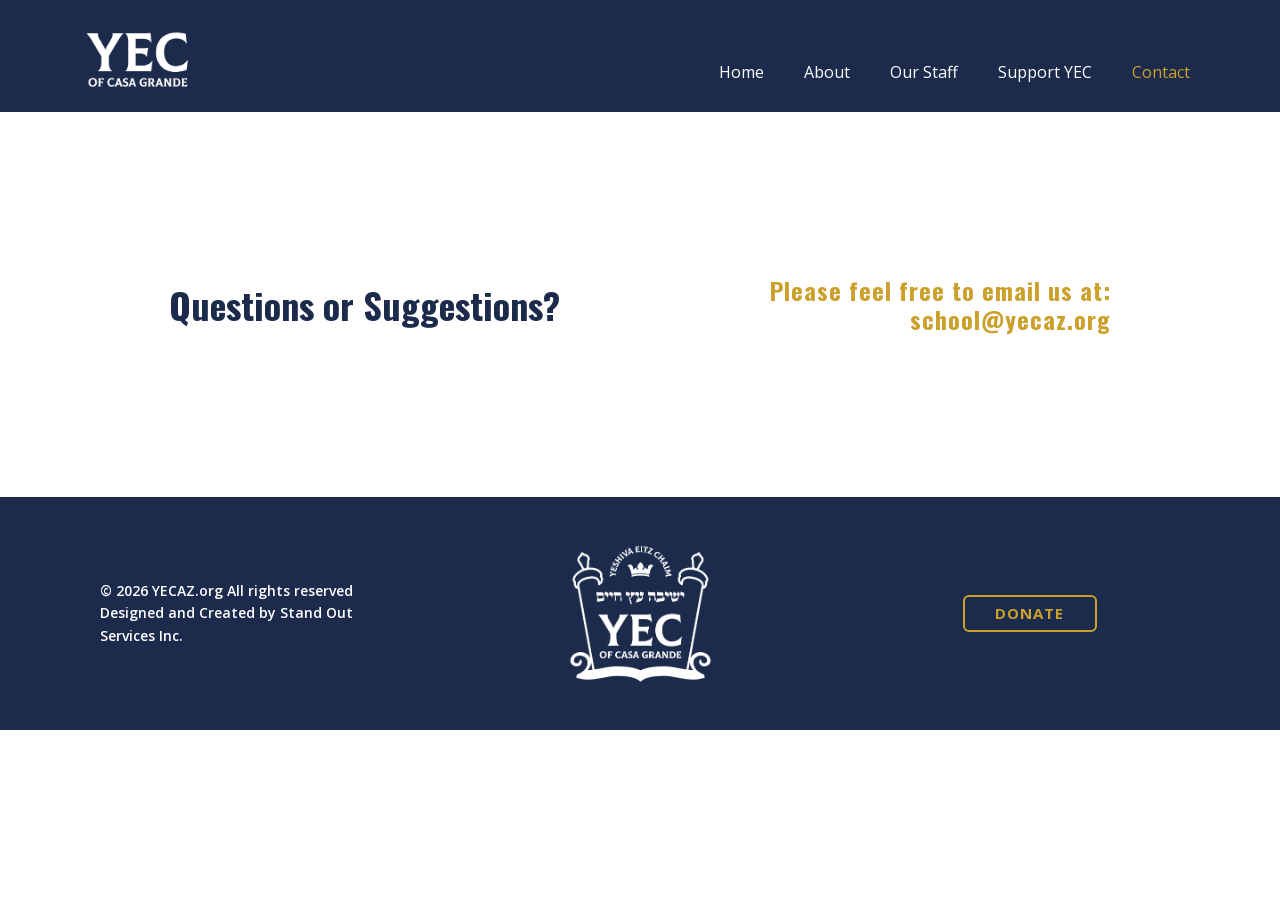
<file: Contact.html>
<!DOCTYPE html>
<html style="font-size: 16px;" lang="en"><head>
    <meta name="viewport" content="width=device-width, initial-scale=1.0">
    <meta charset="utf-8">
    <meta name="keywords" content="">
    <meta name="description" content="">
    <title>Contact</title>
    <link rel="stylesheet" href="assets/css/nicepage.css" media="screen">
<link rel="stylesheet" href="assets/css/nicepage-site.css" media="screen">
<link rel="stylesheet" href="assets/css/Contact.css" media="screen">
<link rel="stylesheet" href="assets/css/yec-fixes.css" media="screen">
    <script class="u-script" type="text/javascript" src="assets/js/jquery-3.5.1.min.js" defer=""></script>
    <script class="u-script" type="text/javascript" src="assets/js/nicepage.js" defer=""></script>
    
    
    
    <link id="u-page-google-font" rel="stylesheet" href="assets/css/fonts-0.css">
    <script type="application/ld+json">{
		"@context": "http://schema.org",
		"@type": "Organization",
		"name": "YEC of Casa Grande",
		"logo": "/assets/img/logo-YEC-08.png"
}</script>
    <meta name="theme-color" content="#1c2b4c">
    <meta property="og:title" content="Contact">
    <meta property="og:description" content="">
    <meta property="og:type" content="website">
  </head>
  <body data-path-to-root="/" data-include-products="false" class="u-body u-xl-mode" data-lang="en"><header class="u-clearfix u-custom-color-1 u-header u-sticky u-sticky-1b84 u-header" id="sec-e6cd"><div class="u-clearfix u-sheet u-sheet-1">
        <a href="./" data-page-id="1886226291" class="u-image u-logo u-image-1" data-image-width="330" data-image-height="185" title="Home">
          <img src="assets/img/logo-YEC-08.png" class="u-logo-image u-logo-image-1" alt="Yeshiva Eitz Chaim logo">
        </a>
        <nav class="u-menu u-menu-dropdown u-offcanvas u-menu-1" role="navigation" aria-label="Menu navigation">
          <div class="menu-collapse" style="font-size: 1rem; letter-spacing: 0px;">
            <a class="u-button-style u-custom-left-right-menu-spacing u-custom-padding-bottom u-custom-text-active-color u-custom-text-hover-color u-custom-top-bottom-menu-spacing u-hamburger-link u-nav-link u-text-active-palette-1-base u-text-hover-palette-2-base" href="#" tabindex="-1" aria-label="Open menu" aria-controls="64a8">
              <svg class="u-svg-link" viewBox="0 0 24 24"><use xlink:href="#menu-hamburger"></use></svg>
              <svg class="u-svg-content" version="1.1" id="menu-hamburger" viewBox="0 0 16 16" x="0px" y="0px" xmlns:xlink="http://www.w3.org/1999/xlink" xmlns="http://www.w3.org/2000/svg"><g><rect y="1" width="16" height="2"></rect><rect y="7" width="16" height="2"></rect><rect y="13" width="16" height="2"></rect>
</g></svg>
            </a>
          </div>
          <div class="u-custom-menu u-nav-container">
            <ul class="u-nav u-unstyled u-nav-1" role="menubar"><li class="u-nav-item" role="none"><a class="u-button-style u-nav-link u-text-active-custom-color-2 u-text-hover-custom-color-2" href="./" style="padding: 10px 20px;" role="menuitem">Home</a>
</li><li class="u-nav-item" role="none"><a class="u-button-style u-nav-link u-text-active-custom-color-2 u-text-hover-custom-color-2" href="./#sec-bb77" data-page-id="1886226291" style="padding: 10px 20px;" tabindex="-1" role="menuitem" aria-haspopup="true" aria-expanded="false">About</a><div class="u-nav-popup"><ul class="u-h-spacing-20 u-nav u-unstyled u-v-spacing-10" role="menu" aria-label="About menu"><li class="u-nav-item" role="none"><a class="u-button-style u-nav-link u-text-hover-custom-color-2 u-white" href="Page-Coming-Soon.html" role="menuitem">Photo Gallery</a>
</li></ul>
</div>
</li><li class="u-nav-item" role="none"><a class="u-button-style u-nav-link u-text-active-custom-color-2 u-text-hover-custom-color-2" href="./#sec-6e64" data-page-id="1886226291" style="padding: 10px 20px;" tabindex="-1" role="menuitem">Our Staff</a>
</li><li class="u-nav-item" role="none"><a class="u-button-style u-nav-link u-text-active-custom-color-2 u-text-hover-custom-color-2" href="Support-YEC.html" style="padding: 10px 20px;" role="menuitem">Support YEC</a>
</li><li class="u-nav-item" role="none"><a class="u-button-style u-nav-link u-text-active-custom-color-2 u-text-hover-custom-color-2" href="Contact.html" style="padding: 10px 20px;" role="menuitem">Contact</a>
</li></ul>
          </div>
          <div class="u-custom-menu u-nav-container-collapse" id="64a8" role="region" aria-label="Menu panel">
            <div class="u-black u-container-style u-inner-container-layout u-opacity u-opacity-95 u-sidenav">
              <div class="u-inner-container-layout u-sidenav-overflow">
                <div class="u-menu-close" tabindex="-1" aria-label="Close menu"></div>
                <ul class="u-align-center u-nav u-popupmenu-items u-unstyled u-nav-3"><li class="u-nav-item"><a class="u-button-style u-nav-link" href="./">Home</a>
</li><li class="u-nav-item"><a class="u-button-style u-nav-link" href="./#sec-bb77" data-page-id="1886226291">About</a><div class="u-nav-popup"><ul class="u-h-spacing-20 u-nav u-unstyled u-v-spacing-10"><li class="u-nav-item"><a class="u-button-style u-nav-link u-text-hover-custom-color-2 u-white" href="Page-Coming-Soon.html">Photo Gallery</a>
</li></ul>
</div>
</li><li class="u-nav-item"><a class="u-button-style u-nav-link" href="./#sec-6e64" data-page-id="1886226291">Our Staff</a>
</li><li class="u-nav-item"><a class="u-button-style u-nav-link" href="Support-YEC.html">Support YEC</a>
</li><li class="u-nav-item"><a class="u-button-style u-nav-link" href="Contact.html">Contact</a>
</li></ul>
              </div>
            </div>
            <div class="u-black u-menu-overlay u-opacity u-opacity-70"></div>
          </div>
        </nav>
      </div></header>
    <section class="u-align-center u-clearfix u-container-align-center u-section-1" id="sec-e390">
      <div class="u-clearfix u-sheet u-valign-middle u-sheet-1">
        <div class="data-layout-selected u-clearfix u-expanded-width-lg u-expanded-width-md u-expanded-width-sm u-expanded-width-xs u-layout-wrap u-layout-wrap-1">
          <div class="u-layout">
            <div class="u-layout-row">
              <div class="u-container-align-left u-container-style u-layout-cell u-left-cell u-size-30-xl u-size-35-lg u-size-60-md u-size-60-sm u-size-60-xs u-layout-cell-1">
                <div class="u-container-layout u-valign-middle u-container-layout-1">
                  <h2 class="u-align-left u-text u-text-custom-color-1 u-text-1">Questions or Suggestions?</h2>
                </div>
              </div>
              <div class="u-align-right u-container-align-left-md u-container-align-left-sm u-container-align-left-xs u-container-style u-layout-cell u-right-cell u-size-25-lg u-size-30-xl u-size-60-md u-size-60-sm u-size-60-xs u-layout-cell-2">
                <div class="u-container-layout u-container-layout-2">
                  <h4 class="u-align-left-md u-align-left-sm u-align-left-xs u-align-right-lg u-align-right-xl u-text u-text-custom-color-2 u-text-2">Please feel free to email us at:<br><a href="mailto:school@yecaz.org" class="u-active-none u-border-none u-btn u-button-link u-button-style u-hover-none u-none u-text-custom-color-2" style="padding:0;font-size:inherit;font-weight:inherit;text-transform:none">school@yecaz.org</a> 
                  </h4>
                </div>
              </div>
            </div>
          </div>
        </div>
      </div>
    </section>
    
    
    
    <footer class="u-clearfix u-custom-color-1 u-footer" id="sec-e1db"><div class="u-clearfix u-sheet u-sheet-1">
        <div class="data-layout-selected u-clearfix u-expanded-width u-gutter-30 u-layout-wrap u-layout-wrap-1">
          <div class="u-gutter-0 u-layout">
            <div class="u-layout-row">
              <div class="u-align-center-sm u-align-center-xs u-align-left-md u-align-left-xl u-container-style u-layout-cell u-left-cell u-size-20 u-size-30-md u-layout-cell-1">
                <div class="u-container-layout u-container-layout-1">
                  <p class="u-small-text u-text u-text-variant u-text-1">
                    <a class="u-active-none u-border-none u-btn u-button-link u-button-style u-hover-none u-none u-text-body-alt-color u-btn-1" href="https://www.standoutsvcs.com/" target="_blank"><span style="font-size: 0.875rem;">© 2026 YECAZ.org&nbsp;All rights reserved</span>
                      <br>Designed and Created by Stand Out Services Inc.
                    </a>
                  </p>
                </div>
              </div>
              <div class="u-align-center-sm u-align-right-md u-container-style u-layout-cell u-size-20 u-size-30-md u-layout-cell-2">
                <div class="u-container-layout u-valign-middle u-container-layout-2">
                  <a href="#" class="u-image u-logo u-image-1" data-image-width="329" data-image-height="322">
                    <img src="assets/img/logo-YEC-07.png" class="u-logo-image u-logo-image-1" alt="">
                  </a>
                </div>
              </div>
              <div class="u-align-center-sm u-align-center-xs u-align-left-md u-align-right-lg u-align-right-xl u-container-style u-layout-cell u-right-cell u-size-20 u-size-30-md u-layout-cell-3">
                <div class="u-container-layout u-container-layout-3">
                  <a href="https://secure.cardknox.com/yeshivaeitzchaimcg" class="u-align-center u-border-2 u-border-custom-color-2 u-btn u-btn-round u-button-style u-hover-custom-color-2 u-none u-radius u-text-custom-color-2 u-text-hover-white u-btn-2" target="_blank">DONATE</a>
                </div>
              </div>
            </div>
          </div>
        </div>
      </div></footer>
  
</body></html>
</file>
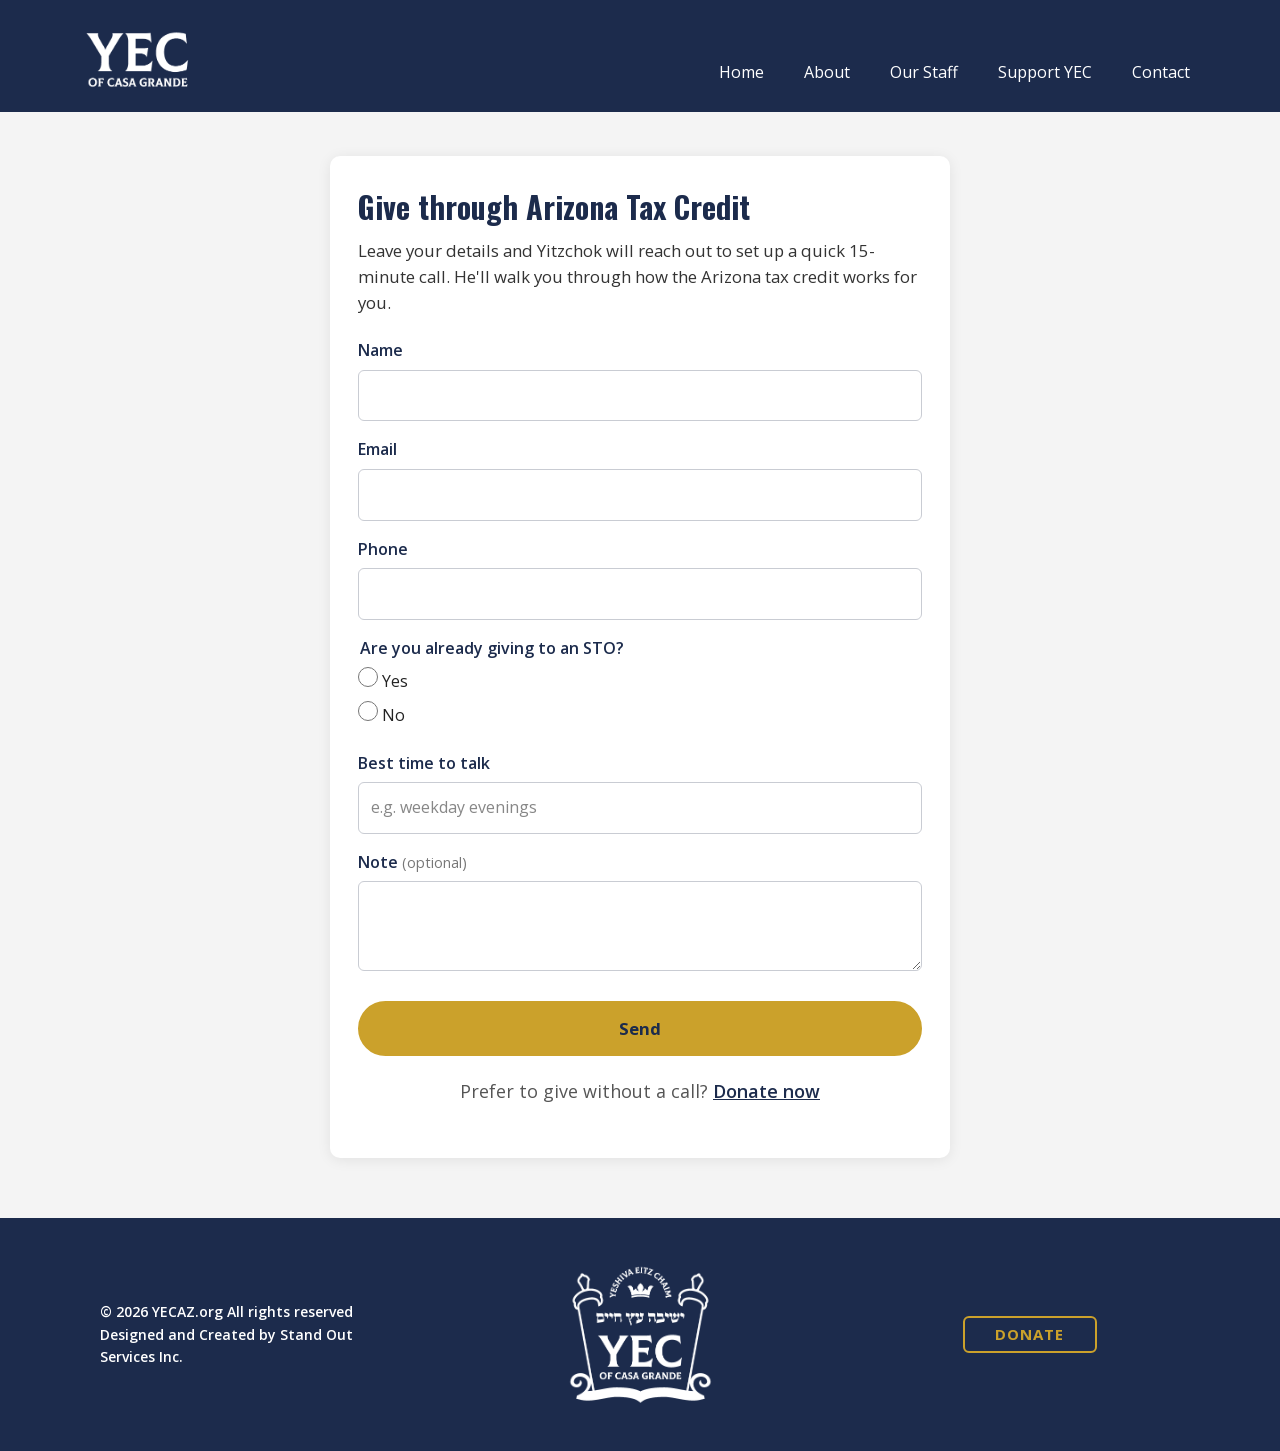
<file: give-tax-credit.html>
<!DOCTYPE html>
<html style="font-size: 16px;" lang="en"><head>
    <meta name="viewport" content="width=device-width, initial-scale=1.0">
    <meta charset="utf-8">
    <meta name="keywords" content="">
    <meta name="description" content="Set up a quick 15-minute call with Yeshiva Eitz Chaim about giving through the Arizona tax credit.">
    <title>Give through Arizona Tax Credit</title>
    <link rel="stylesheet" href="assets/css/nicepage.css" media="screen">
<link rel="stylesheet" href="assets/css/nicepage-site.css" media="screen">
<link rel="stylesheet" href="assets/css/Contact.css" media="screen">
<link rel="stylesheet" href="assets/css/yec-fixes.css" media="screen">
<link rel="stylesheet" href="give.css" media="screen">
    <script class="u-script" type="text/javascript" src="assets/js/jquery-3.5.1.min.js" defer=""></script>
    <script class="u-script" type="text/javascript" src="assets/js/nicepage.js" defer=""></script>
    
    
    
    <link id="u-page-google-font" rel="stylesheet" href="assets/css/fonts-0.css">
    <script type="application/ld+json">{
		"@context": "http://schema.org",
		"@type": "Organization",
		"name": "YEC of Casa Grande",
		"logo": "/assets/img/logo-YEC-08.png"
}</script>
    <meta name="theme-color" content="#1c2b4c">
    <meta property="og:title" content="Give through Arizona Tax Credit">
    <meta property="og:description" content="Set up a quick 15-minute call with Yeshiva Eitz Chaim about giving through the Arizona tax credit.">
    <meta property="og:type" content="website">
    <script src="give.js" defer></script>
  </head>
  <body data-path-to-root="/" data-include-products="false" class="u-body u-xl-mode" data-lang="en"><header class="u-clearfix u-custom-color-1 u-header u-sticky u-sticky-1b84 u-header" id="sec-e6cd"><div class="u-clearfix u-sheet u-sheet-1">
        <a href="./" data-page-id="1886226291" class="u-image u-logo u-image-1" data-image-width="330" data-image-height="185" title="Home">
          <img src="assets/img/logo-YEC-08.png" class="u-logo-image u-logo-image-1" alt="Yeshiva Eitz Chaim logo">
        </a>
        <nav class="u-menu u-menu-dropdown u-offcanvas u-menu-1" role="navigation" aria-label="Menu navigation">
          <div class="menu-collapse" style="font-size: 1rem; letter-spacing: 0px;">
            <a class="u-button-style u-custom-left-right-menu-spacing u-custom-padding-bottom u-custom-text-active-color u-custom-text-hover-color u-custom-top-bottom-menu-spacing u-hamburger-link u-nav-link u-text-active-palette-1-base u-text-hover-palette-2-base" href="#" tabindex="-1" aria-label="Open menu" aria-controls="64a8">
              <svg class="u-svg-link" viewBox="0 0 24 24"><use xlink:href="#menu-hamburger"></use></svg>
              <svg class="u-svg-content" version="1.1" id="menu-hamburger" viewBox="0 0 16 16" x="0px" y="0px" xmlns:xlink="http://www.w3.org/1999/xlink" xmlns="http://www.w3.org/2000/svg"><g><rect y="1" width="16" height="2"></rect><rect y="7" width="16" height="2"></rect><rect y="13" width="16" height="2"></rect>
</g></svg>
            </a>
          </div>
          <div class="u-custom-menu u-nav-container">
            <ul class="u-nav u-unstyled u-nav-1" role="menubar"><li class="u-nav-item" role="none"><a class="u-button-style u-nav-link u-text-active-custom-color-2 u-text-hover-custom-color-2" href="./" style="padding: 10px 20px;" role="menuitem">Home</a>
</li><li class="u-nav-item" role="none"><a class="u-button-style u-nav-link u-text-active-custom-color-2 u-text-hover-custom-color-2" href="./#sec-bb77" data-page-id="1886226291" style="padding: 10px 20px;" tabindex="-1" role="menuitem" aria-haspopup="true" aria-expanded="false">About</a><div class="u-nav-popup"><ul class="u-h-spacing-20 u-nav u-unstyled u-v-spacing-10" role="menu" aria-label="About menu"><li class="u-nav-item" role="none"><a class="u-button-style u-nav-link u-text-hover-custom-color-2 u-white" href="Page-Coming-Soon.html" role="menuitem">Photo Gallery</a>
</li></ul>
</div>
</li><li class="u-nav-item" role="none"><a class="u-button-style u-nav-link u-text-active-custom-color-2 u-text-hover-custom-color-2" href="./#sec-6e64" data-page-id="1886226291" style="padding: 10px 20px;" tabindex="-1" role="menuitem">Our Staff</a>
</li><li class="u-nav-item" role="none"><a class="u-button-style u-nav-link u-text-active-custom-color-2 u-text-hover-custom-color-2" href="Support-YEC.html" style="padding: 10px 20px;" role="menuitem">Support YEC</a>
</li><li class="u-nav-item" role="none"><a class="u-button-style u-nav-link u-text-active-custom-color-2 u-text-hover-custom-color-2" href="Contact.html" style="padding: 10px 20px;" role="menuitem">Contact</a>
</li></ul>
          </div>
          <div class="u-custom-menu u-nav-container-collapse" id="64a8" role="region" aria-label="Menu panel">
            <div class="u-black u-container-style u-inner-container-layout u-opacity u-opacity-95 u-sidenav">
              <div class="u-inner-container-layout u-sidenav-overflow">
                <div class="u-menu-close" tabindex="-1" aria-label="Close menu"></div>
                <ul class="u-align-center u-nav u-popupmenu-items u-unstyled u-nav-3"><li class="u-nav-item"><a class="u-button-style u-nav-link" href="./">Home</a>
</li><li class="u-nav-item"><a class="u-button-style u-nav-link" href="./#sec-bb77" data-page-id="1886226291">About</a><div class="u-nav-popup"><ul class="u-h-spacing-20 u-nav u-unstyled u-v-spacing-10"><li class="u-nav-item"><a class="u-button-style u-nav-link u-text-hover-custom-color-2 u-white" href="Page-Coming-Soon.html">Photo Gallery</a>
</li></ul>
</div>
</li><li class="u-nav-item"><a class="u-button-style u-nav-link" href="./#sec-6e64" data-page-id="1886226291">Our Staff</a>
</li><li class="u-nav-item"><a class="u-button-style u-nav-link" href="Support-YEC.html">Support YEC</a>
</li><li class="u-nav-item"><a class="u-button-style u-nav-link" href="Contact.html">Contact</a>
</li></ul>
              </div>
            </div>
            <div class="u-black u-menu-overlay u-opacity u-opacity-70"></div>
          </div>
        </nav>
      </div></header>
    <section class="u-clearfix yg-page" id="give-form">
      <div class="yg-card">
        <h1>Give through Arizona Tax Credit</h1>
        <p class="yg-lead">Leave your details and Yitzchok will reach out to set up a quick 15-minute call. He'll walk you through how the Arizona tax credit works for you.</p>
        <p class="yg-err" id="yg-err">Please fill in your name, email, phone, and whether you already give to an STO.</p>
        <form id="yg-form" action="https://yecaz-copy.sites.tab.bot/give/submit" method="POST" novalidate>
          <div class="yg-field"><label for="yg-name">Name</label><input type="text" id="yg-name" name="name" autocomplete="name" required maxlength="120"></div>
          <div class="yg-field"><label for="yg-email">Email</label><input type="email" id="yg-email" name="email" autocomplete="email" required maxlength="160"></div>
          <div class="yg-field"><label for="yg-phone">Phone</label><input type="tel" id="yg-phone" name="phone" autocomplete="tel" required maxlength="40"></div>
          <div class="yg-field"><fieldset><legend>Are you already giving to an STO?</legend>
            <label class="yg-radio"><input type="radio" name="sto" value="yes" required> Yes</label>
            <label class="yg-radio"><input type="radio" name="sto" value="no"> No</label>
          </fieldset></div>
          <div class="yg-field"><label for="yg-time">Best time to talk</label><input type="text" id="yg-time" name="best_time" maxlength="120" placeholder="e.g. weekday evenings"></div>
          <div class="yg-field"><label for="yg-note">Note <span class="yg-opt">(optional)</span></label><textarea id="yg-note" name="note" maxlength="1000"></textarea></div>
          <div class="yg-hp" aria-hidden="true"><label>Website <input type="text" name="website" tabindex="-1" autocomplete="off"></label></div>
          <input type="hidden" name="src" id="yg-src" value="">
          <button type="submit" class="yg-btn yg-btn-gold yg-submit">Send</button>
        </form>
        <p class="yg-alt">Prefer to give without a call? <a href="https://secure.cardknox.com/yeshivaeitzchaimcg" target="_blank" rel="noopener">Donate now</a></p>
      </div>
    </section>

    <footer class="u-clearfix u-custom-color-1 u-footer" id="sec-e1db"><div class="u-clearfix u-sheet u-sheet-1">
        <div class="data-layout-selected u-clearfix u-expanded-width u-gutter-30 u-layout-wrap u-layout-wrap-1">
          <div class="u-gutter-0 u-layout">
            <div class="u-layout-row">
              <div class="u-align-center-sm u-align-center-xs u-align-left-md u-align-left-xl u-container-style u-layout-cell u-left-cell u-size-20 u-size-30-md u-layout-cell-1">
                <div class="u-container-layout u-container-layout-1">
                  <p class="u-small-text u-text u-text-variant u-text-1">
                    <a class="u-active-none u-border-none u-btn u-button-link u-button-style u-hover-none u-none u-text-body-alt-color u-btn-1" href="https://www.standoutsvcs.com/" target="_blank"><span style="font-size: 0.875rem;">© 2026 YECAZ.org&nbsp;All rights reserved</span>
                      <br>Designed and Created by Stand Out Services Inc.
                    </a>
                  </p>
                </div>
              </div>
              <div class="u-align-center-sm u-align-right-md u-container-style u-layout-cell u-size-20 u-size-30-md u-layout-cell-2">
                <div class="u-container-layout u-valign-middle u-container-layout-2">
                  <a href="#" class="u-image u-logo u-image-1" data-image-width="329" data-image-height="322">
                    <img src="assets/img/logo-YEC-07.png" class="u-logo-image u-logo-image-1" alt="">
                  </a>
                </div>
              </div>
              <div class="u-align-center-sm u-align-center-xs u-align-left-md u-align-right-lg u-align-right-xl u-container-style u-layout-cell u-right-cell u-size-20 u-size-30-md u-layout-cell-3">
                <div class="u-container-layout u-container-layout-3">
                  <a href="https://secure.cardknox.com/yeshivaeitzchaimcg" class="u-align-center u-border-2 u-border-custom-color-2 u-btn u-btn-round u-button-style u-hover-custom-color-2 u-none u-radius u-text-custom-color-2 u-text-hover-white u-btn-2" target="_blank">DONATE</a>
                </div>
              </div>
            </div>
          </div>
        </div>
      </div></footer>
  
</body></html>
</file>
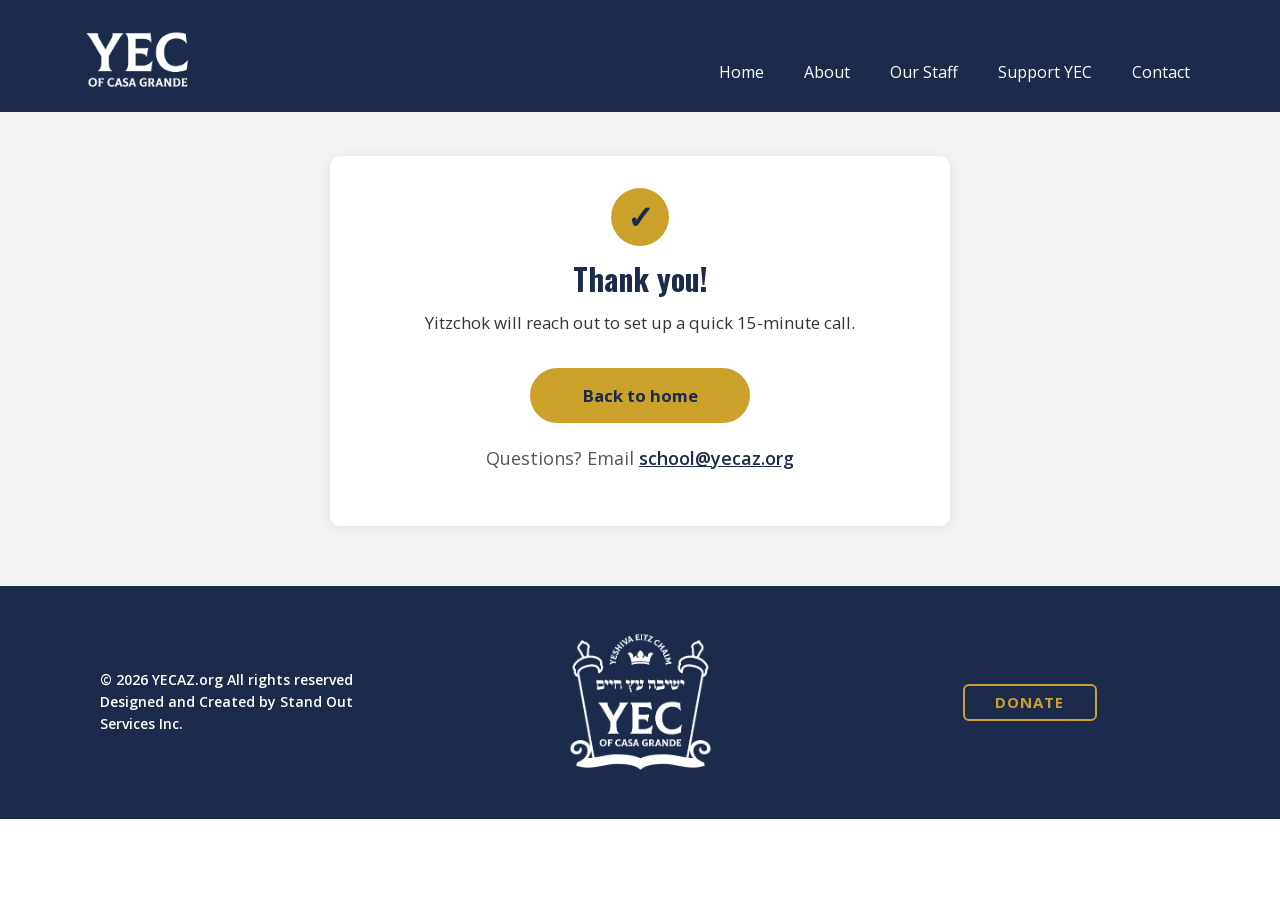
<file: give-thanks.html>
<!DOCTYPE html>
<html style="font-size: 16px;" lang="en"><head>
    <meta name="viewport" content="width=device-width, initial-scale=1.0">
    <meta charset="utf-8">
    <meta name="keywords" content="">
    <meta name="description" content="Thank you for your interest in supporting Yeshiva Eitz Chaim.">
    <title>Thank you</title>
    <link rel="stylesheet" href="assets/css/nicepage.css" media="screen">
<link rel="stylesheet" href="assets/css/nicepage-site.css" media="screen">
<link rel="stylesheet" href="assets/css/Contact.css" media="screen">
<link rel="stylesheet" href="assets/css/yec-fixes.css" media="screen">
<link rel="stylesheet" href="give.css" media="screen">
    <script class="u-script" type="text/javascript" src="assets/js/jquery-3.5.1.min.js" defer=""></script>
    <script class="u-script" type="text/javascript" src="assets/js/nicepage.js" defer=""></script>
    
    
    
    <link id="u-page-google-font" rel="stylesheet" href="assets/css/fonts-0.css">
    <script type="application/ld+json">{
		"@context": "http://schema.org",
		"@type": "Organization",
		"name": "YEC of Casa Grande",
		"logo": "/assets/img/logo-YEC-08.png"
}</script>
    <meta name="theme-color" content="#1c2b4c">
    <meta property="og:title" content="Thank you">
    <meta property="og:description" content="Thank you for your interest in supporting Yeshiva Eitz Chaim.">
    <meta property="og:type" content="website">
    <script src="give-thanks.js" defer></script>
  </head>
  <body data-path-to-root="/" data-include-products="false" class="u-body u-xl-mode" data-lang="en"><header class="u-clearfix u-custom-color-1 u-header u-sticky u-sticky-1b84 u-header" id="sec-e6cd"><div class="u-clearfix u-sheet u-sheet-1">
        <a href="./" data-page-id="1886226291" class="u-image u-logo u-image-1" data-image-width="330" data-image-height="185" title="Home">
          <img src="assets/img/logo-YEC-08.png" class="u-logo-image u-logo-image-1" alt="Yeshiva Eitz Chaim logo">
        </a>
        <nav class="u-menu u-menu-dropdown u-offcanvas u-menu-1" role="navigation" aria-label="Menu navigation">
          <div class="menu-collapse" style="font-size: 1rem; letter-spacing: 0px;">
            <a class="u-button-style u-custom-left-right-menu-spacing u-custom-padding-bottom u-custom-text-active-color u-custom-text-hover-color u-custom-top-bottom-menu-spacing u-hamburger-link u-nav-link u-text-active-palette-1-base u-text-hover-palette-2-base" href="#" tabindex="-1" aria-label="Open menu" aria-controls="64a8">
              <svg class="u-svg-link" viewBox="0 0 24 24"><use xlink:href="#menu-hamburger"></use></svg>
              <svg class="u-svg-content" version="1.1" id="menu-hamburger" viewBox="0 0 16 16" x="0px" y="0px" xmlns:xlink="http://www.w3.org/1999/xlink" xmlns="http://www.w3.org/2000/svg"><g><rect y="1" width="16" height="2"></rect><rect y="7" width="16" height="2"></rect><rect y="13" width="16" height="2"></rect>
</g></svg>
            </a>
          </div>
          <div class="u-custom-menu u-nav-container">
            <ul class="u-nav u-unstyled u-nav-1" role="menubar"><li class="u-nav-item" role="none"><a class="u-button-style u-nav-link u-text-active-custom-color-2 u-text-hover-custom-color-2" href="./" style="padding: 10px 20px;" role="menuitem">Home</a>
</li><li class="u-nav-item" role="none"><a class="u-button-style u-nav-link u-text-active-custom-color-2 u-text-hover-custom-color-2" href="./#sec-bb77" data-page-id="1886226291" style="padding: 10px 20px;" tabindex="-1" role="menuitem" aria-haspopup="true" aria-expanded="false">About</a><div class="u-nav-popup"><ul class="u-h-spacing-20 u-nav u-unstyled u-v-spacing-10" role="menu" aria-label="About menu"><li class="u-nav-item" role="none"><a class="u-button-style u-nav-link u-text-hover-custom-color-2 u-white" href="Page-Coming-Soon.html" role="menuitem">Photo Gallery</a>
</li></ul>
</div>
</li><li class="u-nav-item" role="none"><a class="u-button-style u-nav-link u-text-active-custom-color-2 u-text-hover-custom-color-2" href="./#sec-6e64" data-page-id="1886226291" style="padding: 10px 20px;" tabindex="-1" role="menuitem">Our Staff</a>
</li><li class="u-nav-item" role="none"><a class="u-button-style u-nav-link u-text-active-custom-color-2 u-text-hover-custom-color-2" href="Support-YEC.html" style="padding: 10px 20px;" role="menuitem">Support YEC</a>
</li><li class="u-nav-item" role="none"><a class="u-button-style u-nav-link u-text-active-custom-color-2 u-text-hover-custom-color-2" href="Contact.html" style="padding: 10px 20px;" role="menuitem">Contact</a>
</li></ul>
          </div>
          <div class="u-custom-menu u-nav-container-collapse" id="64a8" role="region" aria-label="Menu panel">
            <div class="u-black u-container-style u-inner-container-layout u-opacity u-opacity-95 u-sidenav">
              <div class="u-inner-container-layout u-sidenav-overflow">
                <div class="u-menu-close" tabindex="-1" aria-label="Close menu"></div>
                <ul class="u-align-center u-nav u-popupmenu-items u-unstyled u-nav-3"><li class="u-nav-item"><a class="u-button-style u-nav-link" href="./">Home</a>
</li><li class="u-nav-item"><a class="u-button-style u-nav-link" href="./#sec-bb77" data-page-id="1886226291">About</a><div class="u-nav-popup"><ul class="u-h-spacing-20 u-nav u-unstyled u-v-spacing-10"><li class="u-nav-item"><a class="u-button-style u-nav-link u-text-hover-custom-color-2 u-white" href="Page-Coming-Soon.html">Photo Gallery</a>
</li></ul>
</div>
</li><li class="u-nav-item"><a class="u-button-style u-nav-link" href="./#sec-6e64" data-page-id="1886226291">Our Staff</a>
</li><li class="u-nav-item"><a class="u-button-style u-nav-link" href="Support-YEC.html">Support YEC</a>
</li><li class="u-nav-item"><a class="u-button-style u-nav-link" href="Contact.html">Contact</a>
</li></ul>
              </div>
            </div>
            <div class="u-black u-menu-overlay u-opacity u-opacity-70"></div>
          </div>
        </nav>
      </div></header>
    <section class="u-clearfix yg-page" id="give-thanks">
      <div class="yg-card yg-thanks">
        <div class="yg-check">&#10003;</div>
        <h1>Thank you<span id="yg-tname"></span>!</h1>
        <p class="yg-lead">Yitzchok will reach out to set up a quick 15-minute call.</p>
        <a href="./" class="yg-btn yg-btn-gold">Back to home</a>
        <p class="yg-alt">Questions? Email <a href="mailto:school@yecaz.org">school@yecaz.org</a></p>
      </div>
    </section>

    <footer class="u-clearfix u-custom-color-1 u-footer" id="sec-e1db"><div class="u-clearfix u-sheet u-sheet-1">
        <div class="data-layout-selected u-clearfix u-expanded-width u-gutter-30 u-layout-wrap u-layout-wrap-1">
          <div class="u-gutter-0 u-layout">
            <div class="u-layout-row">
              <div class="u-align-center-sm u-align-center-xs u-align-left-md u-align-left-xl u-container-style u-layout-cell u-left-cell u-size-20 u-size-30-md u-layout-cell-1">
                <div class="u-container-layout u-container-layout-1">
                  <p class="u-small-text u-text u-text-variant u-text-1">
                    <a class="u-active-none u-border-none u-btn u-button-link u-button-style u-hover-none u-none u-text-body-alt-color u-btn-1" href="https://www.standoutsvcs.com/" target="_blank"><span style="font-size: 0.875rem;">© 2026 YECAZ.org&nbsp;All rights reserved</span>
                      <br>Designed and Created by Stand Out Services Inc.
                    </a>
                  </p>
                </div>
              </div>
              <div class="u-align-center-sm u-align-right-md u-container-style u-layout-cell u-size-20 u-size-30-md u-layout-cell-2">
                <div class="u-container-layout u-valign-middle u-container-layout-2">
                  <a href="#" class="u-image u-logo u-image-1" data-image-width="329" data-image-height="322">
                    <img src="assets/img/logo-YEC-07.png" class="u-logo-image u-logo-image-1" alt="">
                  </a>
                </div>
              </div>
              <div class="u-align-center-sm u-align-center-xs u-align-left-md u-align-right-lg u-align-right-xl u-container-style u-layout-cell u-right-cell u-size-20 u-size-30-md u-layout-cell-3">
                <div class="u-container-layout u-container-layout-3">
                  <a href="https://secure.cardknox.com/yeshivaeitzchaimcg" class="u-align-center u-border-2 u-border-custom-color-2 u-btn u-btn-round u-button-style u-hover-custom-color-2 u-none u-radius u-text-custom-color-2 u-text-hover-white u-btn-2" target="_blank">DONATE</a>
                </div>
              </div>
            </div>
          </div>
        </div>
      </div></footer>
  
</body></html>
</file>
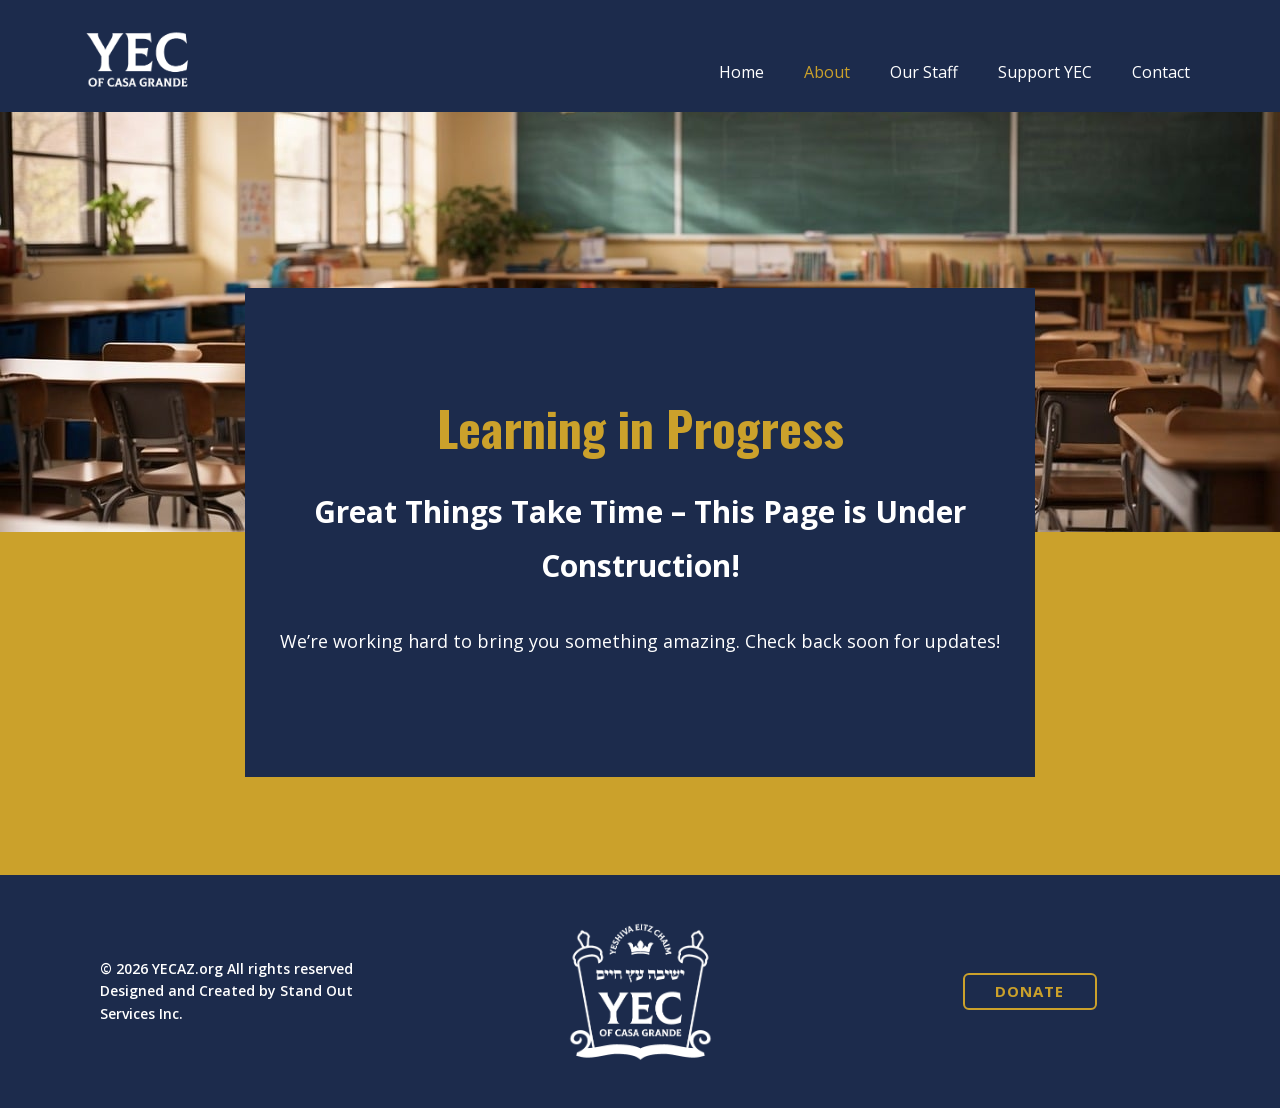
<file: Page-Coming-Soon.html>
<!DOCTYPE html>
<html style="font-size: 16px;" lang="en"><head>
    <meta name="viewport" content="width=device-width, initial-scale=1.0">
    <meta charset="utf-8">
    <meta name="keywords" content="">
    <meta name="description" content="">
    <title>Page Coming Soon</title>
    <link rel="stylesheet" href="assets/css/nicepage.css" media="screen">
<link rel="stylesheet" href="assets/css/nicepage-site.css" media="screen">
<link rel="stylesheet" href="assets/css/Page-Coming-Soon.css" media="screen">
<link rel="stylesheet" href="assets/css/yec-fixes.css" media="screen">
    <script class="u-script" type="text/javascript" src="assets/js/jquery-3.5.1.min.js" defer=""></script>
    <script class="u-script" type="text/javascript" src="assets/js/nicepage.js" defer=""></script>
    
    
    
    <link id="u-page-google-font" rel="stylesheet" href="assets/css/fonts-0.css">
    <script type="application/ld+json">{
		"@context": "http://schema.org",
		"@type": "Organization",
		"name": "YEC of Casa Grande",
		"logo": "/assets/img/logo-YEC-08.png"
}</script>
    <meta name="theme-color" content="#1c2b4c">
    <meta property="og:title" content="Page Coming Soon">
    <meta property="og:description" content="">
    <meta property="og:type" content="website">
  </head>
  <body data-path-to-root="/" data-include-products="false" class="u-body u-xl-mode" data-lang="en"><header class="u-clearfix u-custom-color-1 u-header u-sticky u-sticky-1b84 u-header" id="sec-e6cd"><div class="u-clearfix u-sheet u-sheet-1">
        <a href="./" data-page-id="1886226291" class="u-image u-logo u-image-1" data-image-width="330" data-image-height="185" title="Home">
          <img src="assets/img/logo-YEC-08.png" class="u-logo-image u-logo-image-1" alt="Yeshiva Eitz Chaim logo">
        </a>
        <nav class="u-menu u-menu-dropdown u-offcanvas u-menu-1" role="navigation" aria-label="Menu navigation">
          <div class="menu-collapse" style="font-size: 1rem; letter-spacing: 0px;">
            <a class="u-button-style u-custom-left-right-menu-spacing u-custom-padding-bottom u-custom-text-active-color u-custom-text-hover-color u-custom-top-bottom-menu-spacing u-hamburger-link u-nav-link u-text-active-palette-1-base u-text-hover-palette-2-base" href="#" tabindex="-1" aria-label="Open menu" aria-controls="64a8">
              <svg class="u-svg-link" viewBox="0 0 24 24"><use xlink:href="#menu-hamburger"></use></svg>
              <svg class="u-svg-content" version="1.1" id="menu-hamburger" viewBox="0 0 16 16" x="0px" y="0px" xmlns:xlink="http://www.w3.org/1999/xlink" xmlns="http://www.w3.org/2000/svg"><g><rect y="1" width="16" height="2"></rect><rect y="7" width="16" height="2"></rect><rect y="13" width="16" height="2"></rect>
</g></svg>
            </a>
          </div>
          <div class="u-custom-menu u-nav-container">
            <ul class="u-nav u-unstyled u-nav-1" role="menubar"><li class="u-nav-item" role="none"><a class="u-button-style u-nav-link u-text-active-custom-color-2 u-text-hover-custom-color-2" href="./" style="padding: 10px 20px;" role="menuitem">Home</a>
</li><li class="u-nav-item" role="none"><a class="u-button-style u-nav-link u-text-active-custom-color-2 u-text-hover-custom-color-2" href="./#sec-bb77" data-page-id="1886226291" style="padding: 10px 20px;" tabindex="-1" role="menuitem" aria-haspopup="true" aria-expanded="false">About</a><div class="u-nav-popup"><ul class="u-h-spacing-20 u-nav u-unstyled u-v-spacing-10" role="menu" aria-label="About menu"><li class="u-nav-item" role="none"><a class="u-button-style u-nav-link u-text-hover-custom-color-2 u-white" href="Page-Coming-Soon.html" role="menuitem">Photo Gallery</a>
</li></ul>
</div>
</li><li class="u-nav-item" role="none"><a class="u-button-style u-nav-link u-text-active-custom-color-2 u-text-hover-custom-color-2" href="./#sec-6e64" data-page-id="1886226291" style="padding: 10px 20px;" tabindex="-1" role="menuitem">Our Staff</a>
</li><li class="u-nav-item" role="none"><a class="u-button-style u-nav-link u-text-active-custom-color-2 u-text-hover-custom-color-2" href="Support-YEC.html" style="padding: 10px 20px;" role="menuitem">Support YEC</a>
</li><li class="u-nav-item" role="none"><a class="u-button-style u-nav-link u-text-active-custom-color-2 u-text-hover-custom-color-2" href="Contact.html" style="padding: 10px 20px;" role="menuitem">Contact</a>
</li></ul>
          </div>
          <div class="u-custom-menu u-nav-container-collapse" id="64a8" role="region" aria-label="Menu panel">
            <div class="u-black u-container-style u-inner-container-layout u-opacity u-opacity-95 u-sidenav">
              <div class="u-inner-container-layout u-sidenav-overflow">
                <div class="u-menu-close" tabindex="-1" aria-label="Close menu"></div>
                <ul class="u-align-center u-nav u-popupmenu-items u-unstyled u-nav-3"><li class="u-nav-item"><a class="u-button-style u-nav-link" href="./">Home</a>
</li><li class="u-nav-item"><a class="u-button-style u-nav-link" href="./#sec-bb77" data-page-id="1886226291">About</a><div class="u-nav-popup"><ul class="u-h-spacing-20 u-nav u-unstyled u-v-spacing-10"><li class="u-nav-item"><a class="u-button-style u-nav-link u-text-hover-custom-color-2 u-white" href="Page-Coming-Soon.html">Photo Gallery</a>
</li></ul>
</div>
</li><li class="u-nav-item"><a class="u-button-style u-nav-link" href="./#sec-6e64" data-page-id="1886226291">Our Staff</a>
</li><li class="u-nav-item"><a class="u-button-style u-nav-link" href="Support-YEC.html">Support YEC</a>
</li><li class="u-nav-item"><a class="u-button-style u-nav-link" href="Contact.html">Contact</a>
</li></ul>
              </div>
            </div>
            <div class="u-black u-menu-overlay u-opacity u-opacity-70"></div>
          </div>
        </nav>
      </div></header>
    <section class="u-align-center-lg u-align-center-md u-align-center-xl u-align-left-sm u-align-left-xs u-clearfix u-container-align-center u-custom-color-2 u-section-1" id="carousel_2693">
      <img class="u-expanded-width u-image u-image-1" src="assets/img/5536b6edba43.jpg" data-image-width="1280" data-image-height="723" alt="">
      <div class="u-container-align-center u-container-style u-custom-color-1 u-group u-shape-rectangle u-group-1">
        <div class="u-container-layout u-container-layout-1">
          <h2 class="u-align-center u-text u-text-custom-color-2 u-text-1"> Learning in Progress</h2>
          <p class="u-align-center u-text u-text-2"><span style="font-weight: 700; font-size: 1.875rem;"> Great Things Take Time – This Page is Under Construction!</span>
            <br>
            <br> We’re working hard to bring you something amazing. Check back soon for updates!
          </p>
        </div>
      </div>
      <style data-mode="XXL">@media (max-width: 0px) {
   .u-section-1 {
    background-image: none;
    min-height: 1147px;
  }
  .u-section-1 .u-image-1 {
    height: 573px;
    margin-top: 0;
    margin-bottom: 0;
  }
  .u-section-1 .u-group-1 {
    width: 790px;
    min-height: 862px;
    background-image: none;
    height: auto;
    margin-top: -399px;
    margin-left: auto;
    margin-right: auto;
    margin-bottom: 60px;
  }
  .u-section-1 .u-container-layout-1 {
    padding-top: 30px;
    padding-bottom: 30px;
    padding-left: 30px;
    padding-right: 30px;
  }
  .u-section-1 .u-text-1 {
    margin-top: 0;
    margin-bottom: 0;
    margin-left: 0;
    margin-right: 0;
  }
  .u-section-1 .u-text-2 {
    font-size: 1rem;
    line-height: 1.8;
    margin-top: 28px;
    margin-left: 0;
    margin-right: 0;
    margin-bottom: 0;
  }
  .u-block-1efc-17 {
    width: 508px;
    line-height: 2;
    font-size: 1rem;
    margin-top: 45px;
    margin-left: auto;
    margin-right: auto;
    margin-bottom: 0;
  }
  .u-block-1efc-21 {
    font-weight: 700;
    text-transform: uppercase;
    font-size: 1rem;
    letter-spacing: 3px;
    background-image: none;
    border-style: solid;
    align-self: center;
    margin-top: 60px;
    margin-left: auto;
    margin-right: auto;
    margin-bottom: 0;
    padding-top: 17px;
    padding-right: 46px;
    padding-bottom: 17px;
    padding-left: 45px;
  }
  .u-block-1efc-22 {
    font-size: 1rem;
    vertical-align: 0px;
  }
  .u-block-1efc-25 {
    font-size: 1rem;
    width: 570px;
    margin-top: 41px;
    margin-left: auto;
    margin-right: auto;
    margin-bottom: 0;
  }
  .u-block-1efc-26 {
    border-style: solid;
    padding-top: 0;
    padding-bottom: 0;
    padding-left: 0;
    padding-right: 0;
  }
}</style>
    </section>
    
    
    
    <footer class="u-clearfix u-custom-color-1 u-footer" id="sec-e1db"><div class="u-clearfix u-sheet u-sheet-1">
        <div class="data-layout-selected u-clearfix u-expanded-width u-gutter-30 u-layout-wrap u-layout-wrap-1">
          <div class="u-gutter-0 u-layout">
            <div class="u-layout-row">
              <div class="u-align-center-sm u-align-center-xs u-align-left-md u-align-left-xl u-container-style u-layout-cell u-left-cell u-size-20 u-size-30-md u-layout-cell-1">
                <div class="u-container-layout u-container-layout-1">
                  <p class="u-small-text u-text u-text-variant u-text-1">
                    <a class="u-active-none u-border-none u-btn u-button-link u-button-style u-hover-none u-none u-text-body-alt-color u-btn-1" href="https://www.standoutsvcs.com/" target="_blank"><span style="font-size: 0.875rem;">© 2026 YECAZ.org&nbsp;All rights reserved</span>
                      <br>Designed and Created by Stand Out Services Inc.
                    </a>
                  </p>
                </div>
              </div>
              <div class="u-align-center-sm u-align-right-md u-container-style u-layout-cell u-size-20 u-size-30-md u-layout-cell-2">
                <div class="u-container-layout u-valign-middle u-container-layout-2">
                  <a href="#" class="u-image u-logo u-image-1" data-image-width="329" data-image-height="322">
                    <img src="assets/img/logo-YEC-07.png" class="u-logo-image u-logo-image-1" alt="">
                  </a>
                </div>
              </div>
              <div class="u-align-center-sm u-align-center-xs u-align-left-md u-align-right-lg u-align-right-xl u-container-style u-layout-cell u-right-cell u-size-20 u-size-30-md u-layout-cell-3">
                <div class="u-container-layout u-container-layout-3">
                  <a href="https://secure.cardknox.com/yeshivaeitzchaimcg" class="u-align-center u-border-2 u-border-custom-color-2 u-btn u-btn-round u-button-style u-hover-custom-color-2 u-none u-radius u-text-custom-color-2 u-text-hover-white u-btn-2" target="_blank">DONATE</a>
                </div>
              </div>
            </div>
          </div>
        </div>
      </div></footer>
  
</body></html>
</file>
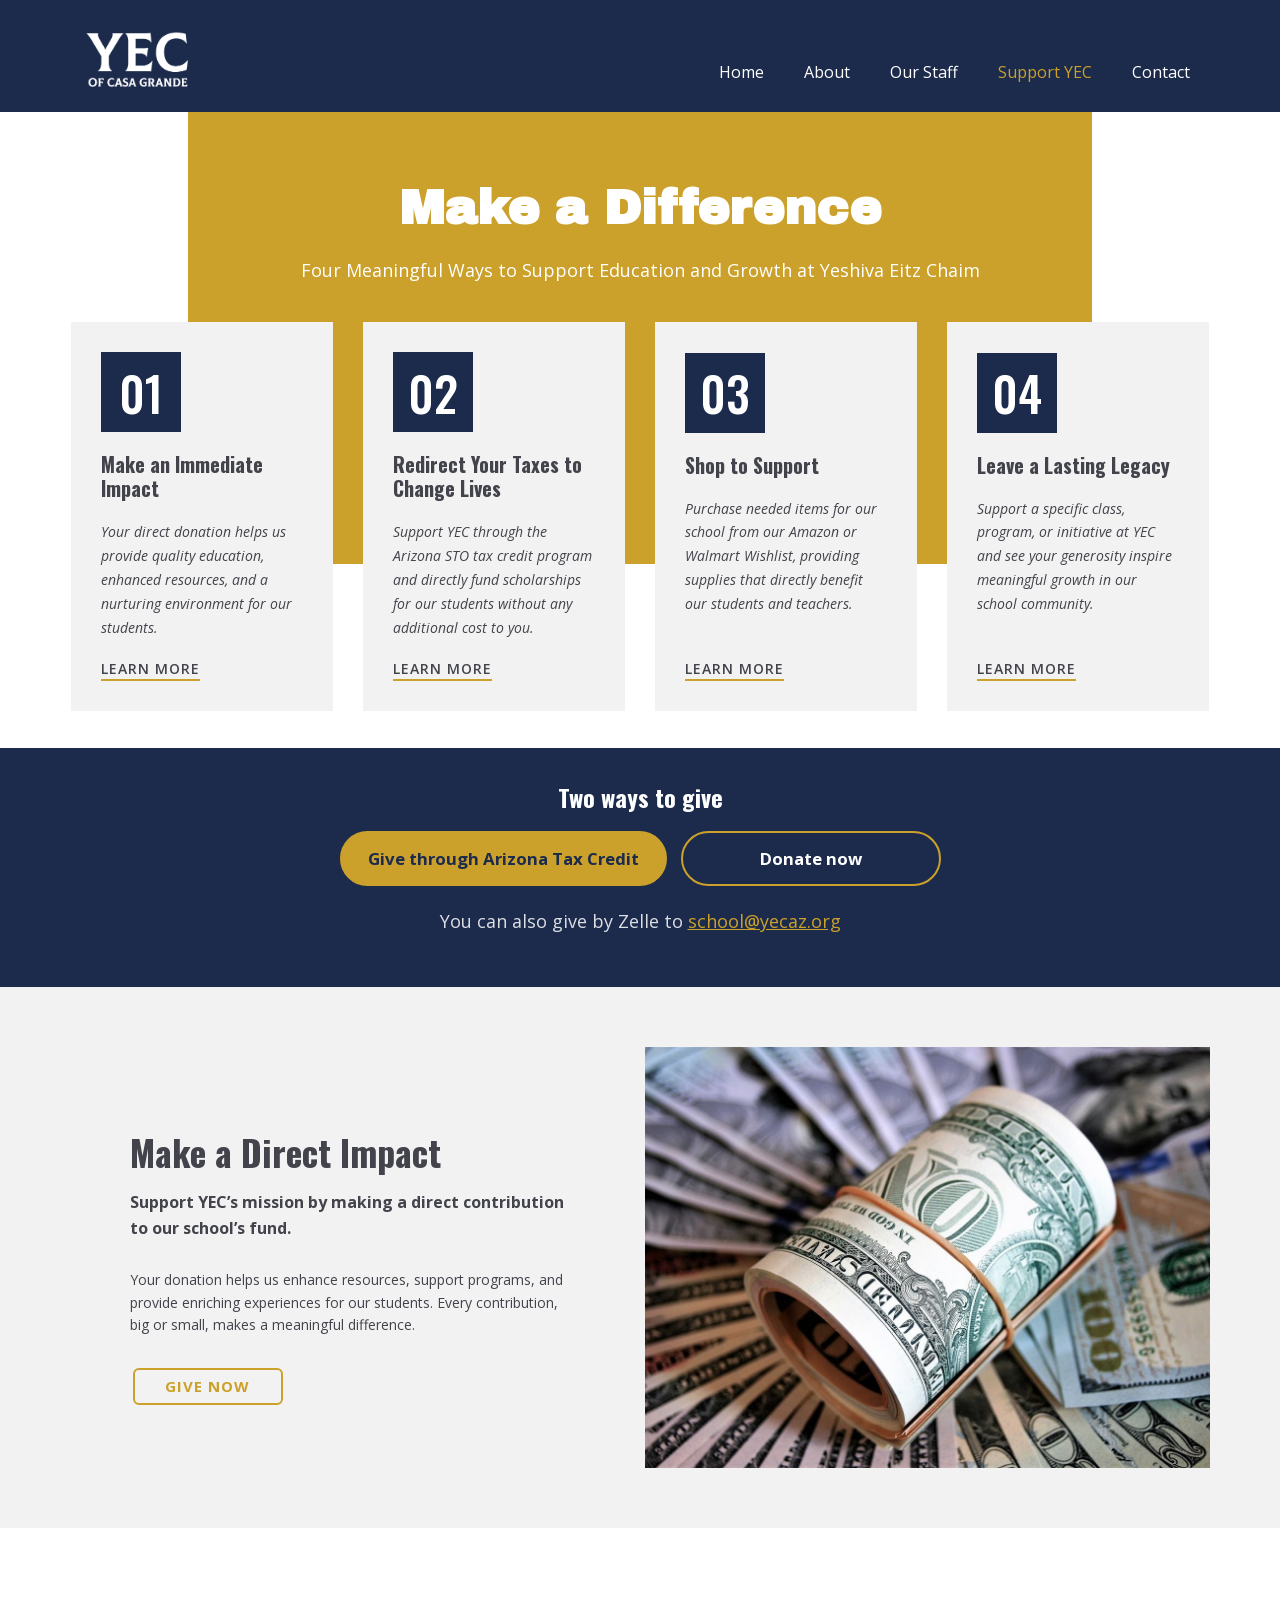
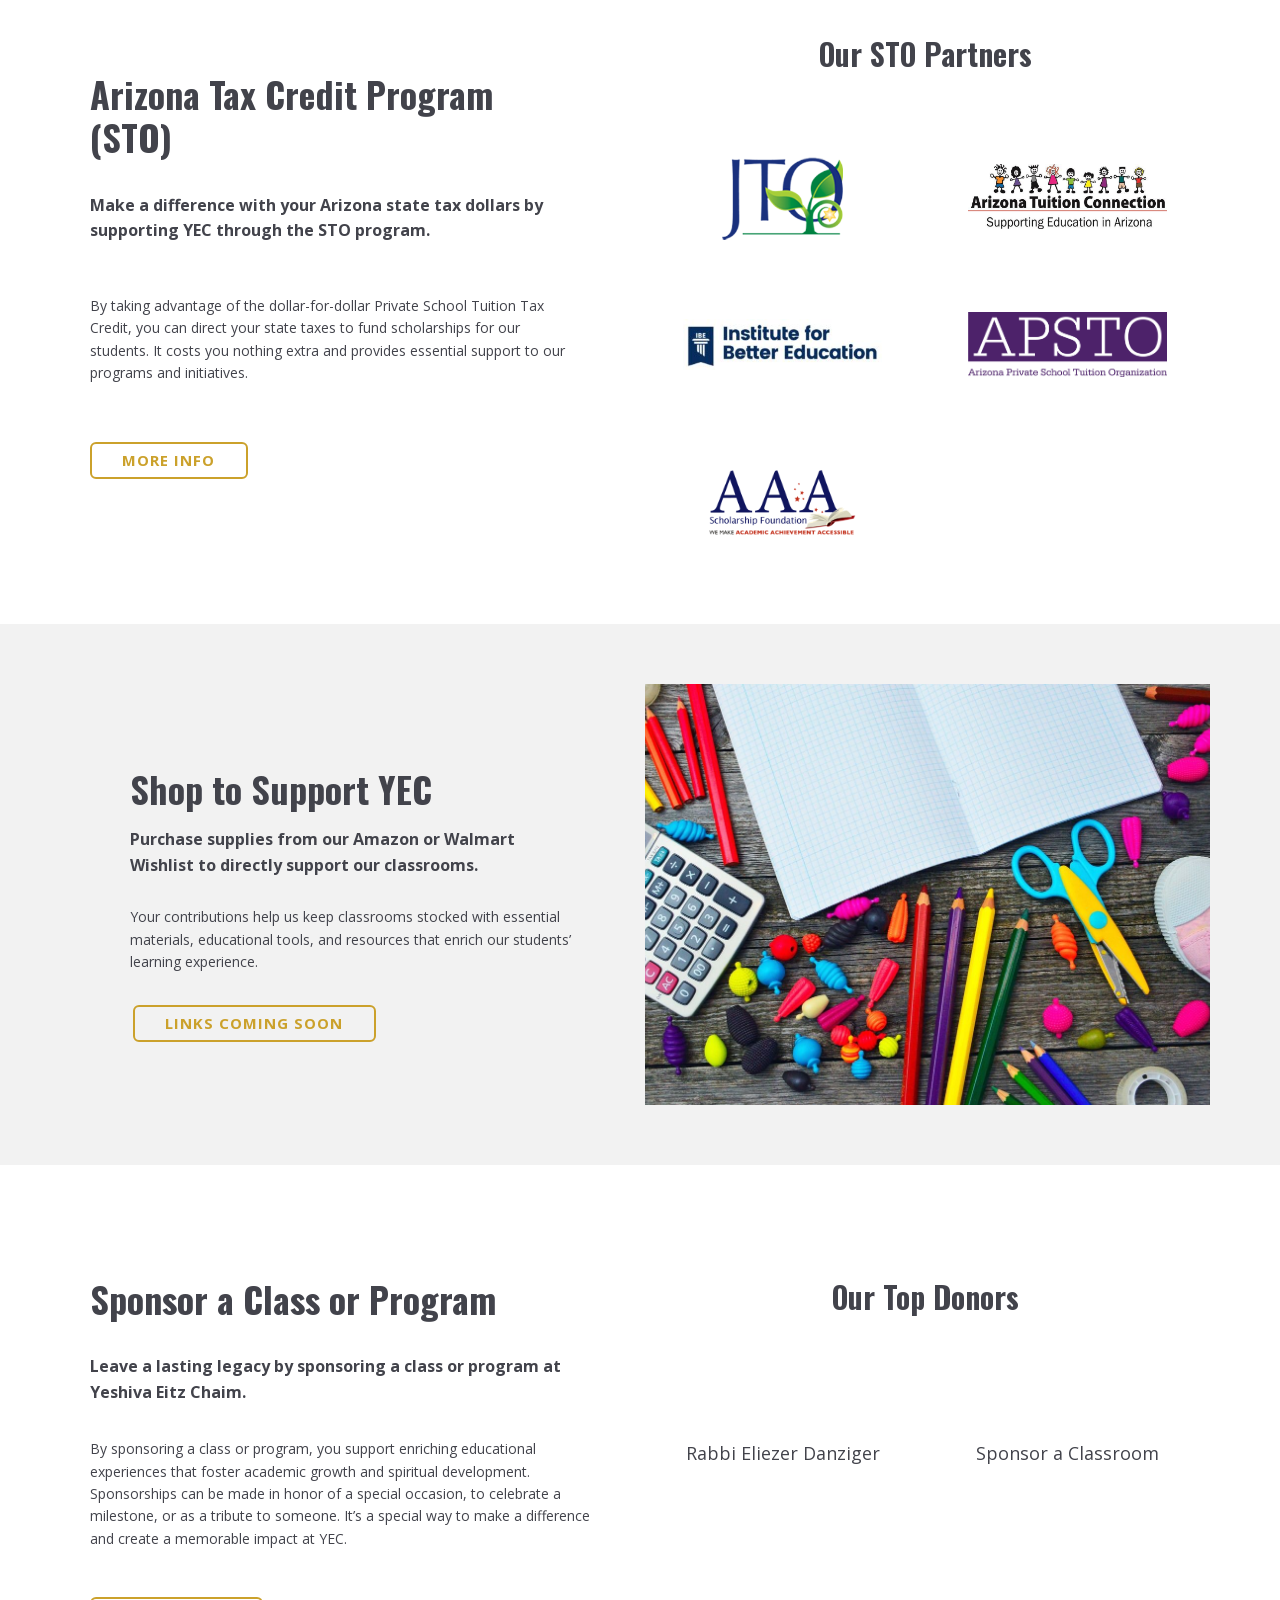
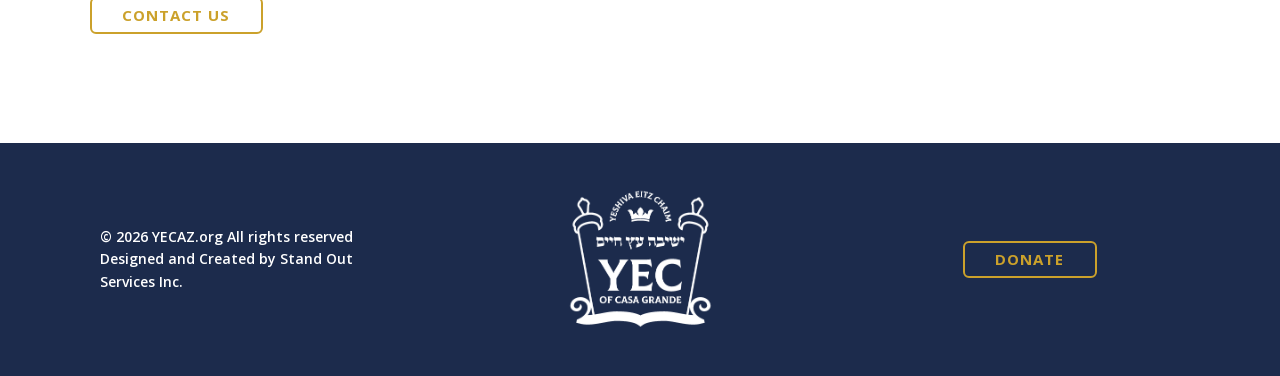
<file: Support-YEC.html>
<!DOCTYPE html>
<html style="font-size: 16px;" lang="en"><head>
    <meta name="viewport" content="width=device-width, initial-scale=1.0">
    <meta charset="utf-8">
    <meta name="keywords" content="">
    <meta name="description" content="">
    <title>Support YEC</title>
    <link rel="stylesheet" href="assets/css/nicepage.css" media="screen">
<link rel="stylesheet" href="assets/css/nicepage-site.css" media="screen">
<link rel="stylesheet" href="assets/css/Support-YEC.css" media="screen">
<link rel="stylesheet" href="assets/css/yec-fixes.css" media="screen">
<link rel="stylesheet" href="give.css" media="screen">
    <script class="u-script" type="text/javascript" src="assets/js/jquery-3.5.1.min.js" defer=""></script>
    <script class="u-script" type="text/javascript" src="assets/js/nicepage.js" defer=""></script>
    
    
    
    
    
    
    
    <link id="u-page-google-font" rel="stylesheet" href="assets/css/fonts-1.css">
    <script type="application/ld+json">{
		"@context": "http://schema.org",
		"@type": "Organization",
		"name": "YEC of Casa Grande",
		"logo": "/assets/img/logo-YEC-08.png"
}</script>
    <meta name="theme-color" content="#1c2b4c">
    <meta property="og:title" content="Support YEC">
    <meta property="og:description" content="">
    <meta property="og:type" content="website">
  </head>
  <body data-path-to-root="/" data-include-products="false" class="u-body u-clearfix u-xl-mode" data-lang="en"><header class="u-clearfix u-custom-color-1 u-header u-sticky u-sticky-1b84 u-header" id="sec-e6cd"><div class="u-clearfix u-sheet u-sheet-1">
        <a href="./" data-page-id="1886226291" class="u-image u-logo u-image-1" data-image-width="330" data-image-height="185" title="Home">
          <img src="assets/img/logo-YEC-08.png" class="u-logo-image u-logo-image-1" alt="Yeshiva Eitz Chaim logo">
        </a>
        <nav class="u-menu u-menu-dropdown u-offcanvas u-menu-1" role="navigation" aria-label="Menu navigation">
          <div class="menu-collapse" style="font-size: 1rem; letter-spacing: 0px;">
            <a class="u-button-style u-custom-left-right-menu-spacing u-custom-padding-bottom u-custom-text-active-color u-custom-text-hover-color u-custom-top-bottom-menu-spacing u-hamburger-link u-nav-link u-text-active-palette-1-base u-text-hover-palette-2-base" href="#" tabindex="-1" aria-label="Open menu" aria-controls="64a8">
              <svg class="u-svg-link" viewBox="0 0 24 24"><use xlink:href="#menu-hamburger"></use></svg>
              <svg class="u-svg-content" version="1.1" id="menu-hamburger" viewBox="0 0 16 16" x="0px" y="0px" xmlns:xlink="http://www.w3.org/1999/xlink" xmlns="http://www.w3.org/2000/svg"><g><rect y="1" width="16" height="2"></rect><rect y="7" width="16" height="2"></rect><rect y="13" width="16" height="2"></rect>
</g></svg>
            </a>
          </div>
          <div class="u-custom-menu u-nav-container">
            <ul class="u-nav u-unstyled u-nav-1" role="menubar"><li class="u-nav-item" role="none"><a class="u-button-style u-nav-link u-text-active-custom-color-2 u-text-hover-custom-color-2" href="./" style="padding: 10px 20px;" role="menuitem">Home</a>
</li><li class="u-nav-item" role="none"><a class="u-button-style u-nav-link u-text-active-custom-color-2 u-text-hover-custom-color-2" href="./#sec-bb77" data-page-id="1886226291" style="padding: 10px 20px;" tabindex="-1" role="menuitem" aria-haspopup="true" aria-expanded="false">About</a><div class="u-nav-popup"><ul class="u-h-spacing-20 u-nav u-unstyled u-v-spacing-10" role="menu" aria-label="About menu"><li class="u-nav-item" role="none"><a class="u-button-style u-nav-link u-text-hover-custom-color-2 u-white" href="Page-Coming-Soon.html" role="menuitem">Photo Gallery</a>
</li></ul>
</div>
</li><li class="u-nav-item" role="none"><a class="u-button-style u-nav-link u-text-active-custom-color-2 u-text-hover-custom-color-2" href="./#sec-6e64" data-page-id="1886226291" style="padding: 10px 20px;" tabindex="-1" role="menuitem">Our Staff</a>
</li><li class="u-nav-item" role="none"><a class="u-button-style u-nav-link u-text-active-custom-color-2 u-text-hover-custom-color-2" href="Support-YEC.html" style="padding: 10px 20px;" role="menuitem">Support YEC</a>
</li><li class="u-nav-item" role="none"><a class="u-button-style u-nav-link u-text-active-custom-color-2 u-text-hover-custom-color-2" href="Contact.html" style="padding: 10px 20px;" role="menuitem">Contact</a>
</li></ul>
          </div>
          <div class="u-custom-menu u-nav-container-collapse" id="64a8" role="region" aria-label="Menu panel">
            <div class="u-black u-container-style u-inner-container-layout u-opacity u-opacity-95 u-sidenav">
              <div class="u-inner-container-layout u-sidenav-overflow">
                <div class="u-menu-close" tabindex="-1" aria-label="Close menu"></div>
                <ul class="u-align-center u-nav u-popupmenu-items u-unstyled u-nav-3"><li class="u-nav-item"><a class="u-button-style u-nav-link" href="./">Home</a>
</li><li class="u-nav-item"><a class="u-button-style u-nav-link" href="./#sec-bb77" data-page-id="1886226291">About</a><div class="u-nav-popup"><ul class="u-h-spacing-20 u-nav u-unstyled u-v-spacing-10"><li class="u-nav-item"><a class="u-button-style u-nav-link u-text-hover-custom-color-2 u-white" href="Page-Coming-Soon.html">Photo Gallery</a>
</li></ul>
</div>
</li><li class="u-nav-item"><a class="u-button-style u-nav-link" href="./#sec-6e64" data-page-id="1886226291">Our Staff</a>
</li><li class="u-nav-item"><a class="u-button-style u-nav-link" href="Support-YEC.html">Support YEC</a>
</li><li class="u-nav-item"><a class="u-button-style u-nav-link" href="Contact.html">Contact</a>
</li></ul>
              </div>
            </div>
            <div class="u-black u-menu-overlay u-opacity u-opacity-70"></div>
          </div>
        </nav>
      </div></header>
    <section class="u-align-center u-clearfix u-container-align-center u-section-1" id="carousel_1898">
      <div class="u-clearfix u-sheet u-valign-top u-sheet-1">
        <div class="u-custom-color-2 u-shape u-shape-rectangle u-shape-1"></div>
        <h1 class="u-custom-font u-text u-text-body-alt-color u-text-1"> Make a Difference</h1>
        <p class="u-text u-text-body-alt-color u-text-default u-text-2"> Four Meaningful Ways to Support Education and Growth&nbsp;at Yeshiva Eitz Chaim </p>
        <div class="u-expanded-width-md u-expanded-width-sm u-expanded-width-xs u-list u-list-1">
          <div class="u-repeater u-repeater-1">
            <div class="u-align-left u-container-align-left u-container-style u-grey-5 u-list-item u-repeater-item u-shape-rectangle">
              <div class="u-container-layout u-similar-container u-valign-bottom u-container-layout-1">
                <div class="u-align-center u-container-align-center u-container-style u-custom-color-1 u-group u-shape-rectangle u-group-1">
                  <div class="u-container-layout u-valign-middle u-container-layout-2">
                    <h2 class="u-custom-font u-font-oswald u-text u-text-body-alt-color u-text-3">01</h2>
                  </div>
                </div>
                <h5 class="u-text u-text-4"> Make an Immediate Impact</h5>
                <p class="u-text u-text-default u-text-5"> Your direct donation helps us provide quality education, enhanced resources, and a nurturing environment for our students.</p>
                <a href="Support-YEC.html#sec-d389" data-page-id="808002103" class="u-active-none u-border-2 u-border-custom-color-2 u-border-no-left u-border-no-right u-border-no-top u-btn u-btn-rectangle u-button-style u-hover-none u-none u-text-body-color u-btn-1">learn more</a>
              </div>
            </div>
            <div class="u-align-left u-container-align-left u-container-style u-grey-5 u-list-item u-repeater-item u-shape-rectangle">
              <div class="u-container-layout u-similar-container u-valign-bottom u-container-layout-3">
                <div class="u-align-center u-container-align-center u-container-style u-custom-color-1 u-group u-shape-rectangle u-group-2">
                  <div class="u-container-layout u-valign-middle u-container-layout-4">
                    <h2 class="u-custom-font u-font-oswald u-text u-text-body-alt-color u-text-default u-text-6">02</h2>
                  </div>
                </div>
                <h5 class="u-text u-text-7"> Redirect Your Taxes to Change Lives<br>
                </h5>
                <p class="u-text u-text-default u-text-8"> Support YEC through the Arizona STO tax credit program and directly fund scholarships for our students without any additional cost to you.</p>
                <a href="Support-YEC.html#carousel_e53d" data-page-id="808002103" class="u-active-none u-border-2 u-border-custom-color-2 u-border-no-left u-border-no-right u-border-no-top u-btn u-btn-rectangle u-button-style u-hover-none u-none u-text-body-color u-btn-2">learn more</a>
              </div>
            </div>
            <div class="u-align-left u-container-align-left u-container-style u-grey-5 u-list-item u-repeater-item u-shape-rectangle">
              <div class="u-container-layout u-similar-container u-valign-bottom u-container-layout-5">
                <div class="u-align-center u-container-align-center u-container-style u-custom-color-1 u-group u-shape-rectangle u-group-3">
                  <div class="u-container-layout u-valign-middle u-container-layout-6">
                    <h2 class="u-custom-font u-font-oswald u-text u-text-body-alt-color u-text-default u-text-9">03</h2>
                  </div>
                </div>
                <h5 class="u-text u-text-10"> Shop to Support<span class="u-text-custom-color-1"></span>
                </h5>
                <p class="u-text u-text-default u-text-11"> Purchase needed items for our school from our Amazon or Walmart Wishlist, providing supplies that directly benefit our students and teachers.<br>
                  <br>
                </p>
                <a href="Support-YEC.html#carousel_3395" data-page-id="808002103" class="u-active-none u-border-2 u-border-custom-color-2 u-border-no-left u-border-no-right u-border-no-top u-btn u-btn-rectangle u-button-style u-hover-none u-none u-text-body-color u-btn-3">learn more</a>
              </div>
            </div>
            <div class="u-align-left u-container-align-left u-container-style u-grey-5 u-list-item u-repeater-item u-shape-rectangle">
              <div class="u-container-layout u-similar-container u-valign-bottom u-container-layout-7">
                <div class="u-align-center u-container-align-center u-container-style u-custom-color-1 u-group u-shape-rectangle u-group-4">
                  <div class="u-container-layout u-valign-middle u-container-layout-8">
                    <h2 class="u-custom-font u-font-oswald u-text u-text-body-alt-color u-text-default u-text-12">04</h2>
                  </div>
                </div>
                <h5 class="u-text u-text-13"> Leave a Lasting Legacy</h5>
                <p class="u-text u-text-default u-text-14"> Support a specific class, program, or initiative at YEC and see your generosity inspire meaningful growth in our school community.<br>
                  <br>
                </p>
                <a href="Support-YEC.html#carousel_a194" data-page-id="808002103" class="u-active-none u-border-2 u-border-custom-color-2 u-border-no-left u-border-no-right u-border-no-top u-btn u-btn-rectangle u-button-style u-hover-none u-none u-text-body-color u-btn-4">learn more</a>
              </div>
            </div>
          </div>
        </div>
      </div>
    </section>
        <section class="u-clearfix yg-band" id="give">
      <div class="yg-inner">
        <h3>Two ways to give</h3>
        <div class="yg-btns">
          <a href="give-tax-credit.html" class="yg-btn yg-btn-gold">Give through Arizona Tax Credit</a>
          <a href="https://secure.cardknox.com/yeshivaeitzchaimcg" class="yg-btn yg-btn-outline" target="_blank" rel="noopener">Donate now</a>
        </div>
        <p class="yg-small">You can also give by Zelle to <a href="mailto:school@yecaz.org">school@yecaz.org</a></p>
      </div>
    </section>
    <section class="u-clearfix u-container-align-center u-grey-5 u-section-2" id="sec-d389">
      <div class="u-clearfix u-sheet u-valign-middle u-sheet-1">
        <div class="data-layout-selected u-clearfix u-expanded-width u-gutter-10 u-layout-wrap u-layout-wrap-1">
          <div class="u-layout" style="">
            <div class="u-layout-row" style="">
              <div class="u-container-style u-layout-cell u-left-cell u-size-30 u-size-xs-60 u-layout-cell-1" src="">
                <div class="u-container-layout u-container-layout-1">
                  <h2 class="u-align-center u-text u-text-default u-text-1"> Make a Direct Impact</h2>
                  <p class="u-align-left u-large-text u-text u-text-variant u-text-2"> Support YEC’s mission by making a direct contribution to our school’s fund.</p>
                  <p class="u-align-left u-small-text u-text u-text-variant u-text-3"> Your donation helps us enhance resources, support programs, and provide enriching experiences for our students. Every contribution, big or small, makes a meaningful difference.</p>
                  <a href="https://secure.cardknox.com/yeshivaeitzchaimcg" class="u-align-center u-border-2 u-border-custom-color-2 u-btn u-btn-round u-button-style u-hover-custom-color-2 u-none u-radius u-text-custom-color-2 u-text-hover-white u-btn-1" target="_blank">Give Now</a>
                </div>
              </div>
              <div class="u-align-center u-container-align-center u-container-style u-image u-layout-cell u-right-cell u-size-30 u-size-xs-60 u-image-1" src="" data-image-width="1280" data-image-height="854">
                <div class="u-container-layout u-valign-middle u-container-layout-2" src=""></div>
              </div>
            </div>
          </div>
        </div>
      </div>
    </section>
    <section class="u-clearfix u-section-3" id="carousel_e53d">
      <div class="u-clearfix u-sheet u-sheet-1">
        <div class="data-layout-selected u-clearfix u-expanded-width u-layout-wrap u-layout-wrap-1">
          <div class="u-gutter-0 u-layout">
            <div class="u-layout-row">
              <div class="u-size-30 u-size-60-md">
                <div class="u-layout-col">
                  <div class="u-align-left u-container-align-left u-container-style u-layout-cell u-shape-rectangle u-size-60 u-layout-cell-1" data-href="https://donations.jewishtuition.org/school-lp/Yeshiva-Eitz-Chaim" data-target="_blank">
                    <div class="u-container-layout u-valign-middle u-container-layout-1">
                      <h2 class="u-custom-font u-font-titillium-Web u-text u-text-1"> Arizona Tax Credit Program (STO)</h2>
                      <p class="u-large-text u-text u-text-variant u-text-2"> Make a difference with your Arizona state tax dollars by supporting YEC through the STO program.</p>
                      <p class="u-small-text u-text u-text-variant u-text-3"> By taking advantage of the dollar-for-dollar Private School Tuition Tax Credit, you can direct your state taxes to fund scholarships for our students. It costs you nothing extra and provides essential support to our programs and initiatives.</p>
                      <a href="https://jewishtuition.org/" class="u-border-2 u-border-custom-color-2 u-btn u-btn-round u-button-style u-hover-custom-color-2 u-none u-radius u-text-custom-color-2 u-text-hover-white u-btn-1" target="_blank">More Info</a>
                    </div>
                  </div>
                </div>
              </div>
              <div class="u-size-30 u-size-60-md">
                <div class="u-layout-col">
                  <div class="u-size-15">
                    <div class="u-layout-row">
                      <div class="u-container-style u-layout-cell u-shape-rectangle u-size-60 u-layout-cell-2">
                        <div class="u-container-layout u-valign-middle u-container-layout-2">
                          <h3 class="u-text u-text-default u-text-4">Our STO Partners</h3>
                        </div>
                      </div>
                    </div>
                  </div>
                  <div class="u-size-15">
                    <div class="u-layout-row">
                      <div class="u-container-style u-layout-cell u-shape-rectangle u-size-30 u-layout-cell-3">
                        <div class="u-container-layout u-container-layout-3">
                          <img class="u-image u-image-contain u-image-1" src="assets/img/headerLogo.png" data-image-width="200" data-image-height="138" data-href="https://donations.jewishtuition.org/Donations?schoolID=29" data-target="_blank" alt="Jewish Tuition Organization (JTO)">
                        </div>
                      </div>
                      <div class="u-container-style u-layout-cell u-shape-rectangle u-size-30 u-layout-cell-4">
                        <div class="u-container-layout u-container-layout-4">
                          <img class="u-image u-image-contain u-image-2" src="assets/img/arizona-tuition-connection.png" data-image-width="744" data-image-height="243" data-href="https://arizonatuitionconnection.lpages.co/yecaz/" data-target="_blank" alt="Arizona Tuition Connection">
                        </div>
                      </div>
                    </div>
                  </div>
                  <div class="u-size-15">
                    <div class="u-layout-row">
                      <div class="u-container-style u-layout-cell u-shape-rectangle u-size-30 u-layout-cell-5" data-href="https://ibescholarships.org/schools/ibes-partner-schools/#detail:497" data-target="_blank">
                        <div class="u-container-layout u-container-layout-5">
                          <img class="custom-expanded u-align-center u-image u-image-contain u-image-3" src="assets/img/IBE-Logo-Blue-300x76.jpg" data-image-width="300" data-image-height="76" data-href="https://app.ibescholarships.org/Account/Donate?referralCode=eyJwbHVzVGFibGVEYXRhIjpbeyJTY2hvb2xJZCI6IjQ5NyIsIlNjaG9vbE5hbWUiOiJZRUMifV0sImluZGl2aWR1YWxUYWJsZURhdGEiOlt7IlNjaG9vbElkIjoiNDk3IiwiU2Nob29sTmFtZSI6IllFQyJ9XX0%3D" data-target="_blank" alt="IBE Scholarships">
                        </div>
                      </div>
                      <div class="u-container-style u-layout-cell u-shape-rectangle u-size-30 u-layout-cell-6">
                        <div class="u-container-layout u-valign-bottom-lg u-valign-bottom-md u-valign-bottom-sm u-valign-bottom-xs u-container-layout-6">
                          <img class="custom-expanded u-image u-image-contain u-image-4" src="assets/img/logo3.png" data-image-width="1708" data-image-height="559" data-href="https://apsto.org/SchoolDetails/651/YEC" data-target="_blank" alt="APSTO">
                        </div>
                      </div>
                    </div>
                  </div>
                  <div class="u-size-15">
                    <div class="u-layout-row">
                      <div class="u-container-style u-layout-cell u-size-30 u-layout-cell-7">
                        <div class="u-container-layout u-valign-bottom-lg u-valign-bottom-md u-valign-bottom-sm u-valign-bottom-xs u-container-layout-7">
                          <img class="u-image u-image-contain u-image-default u-image-5" src="assets/img/AAA-Scholarship-Foundation-Logo-768x395.png" data-image-width="768" data-image-height="395" data-href="https://www.aaascholarships.org/schools/arizona/" data-target="_blank" alt="AAA Scholarship Foundation">
                        </div>
                      </div>
                      <div class="u-container-style u-layout-cell u-size-30 u-layout-cell-8">
                        <div class="u-container-layout u-container-layout-8"></div>
                      </div>
                    </div>
                  </div>
                </div>
              </div>
            </div>
          </div>
        </div>
      </div>
    </section>
    <section class="u-clearfix u-container-align-center u-grey-5 u-section-4" id="carousel_3395">
      <div class="u-clearfix u-sheet u-valign-middle u-sheet-1">
        <div class="data-layout-selected u-clearfix u-expanded-width u-gutter-10 u-layout-wrap u-layout-wrap-1">
          <div class="u-layout" style="">
            <div class="u-layout-row" style="">
              <div class="u-container-style u-layout-cell u-left-cell u-size-30 u-size-xs-60 u-layout-cell-1" src="">
                <div class="u-container-layout u-container-layout-1">
                  <h2 class="u-align-center u-text u-text-default u-text-1"> Shop to Support YEC</h2>
                  <p class="u-align-left u-large-text u-text u-text-variant u-text-2"> Purchase supplies from our Amazon or Walmart Wishlist to directly support our classrooms.</p>
                  <p class="u-align-left u-small-text u-text u-text-variant u-text-3"> Your contributions help us keep classrooms stocked with essential materials, educational tools, and resources that enrich our students’ learning experience.</p>
                  <span class="u-align-center u-border-2 u-border-custom-color-2 u-btn u-btn-round u-button-style u-hover-custom-color-2 u-none u-radius u-text-custom-color-2 u-text-hover-white u-btn-1" style="cursor:default" aria-disabled="true">Links coming soon</span>
                </div>
              </div>
              <div class="u-align-center u-container-align-center u-container-style u-image u-layout-cell u-right-cell u-size-30 u-size-xs-60 u-image-1" src="" data-image-width="1280" data-image-height="851">
                <div class="u-container-layout u-valign-middle u-container-layout-2" src=""></div>
              </div>
            </div>
          </div>
        </div>
      </div>
    </section>
    <section class="u-clearfix u-section-5" id="carousel_a194">
      <div class="u-clearfix u-sheet u-sheet-1">
        <div class="data-layout-selected u-clearfix u-expanded-width u-layout-wrap u-layout-wrap-1">
          <div class="u-layout">
            <div class="u-layout-row">
              <div class="u-size-30 u-size-60-md">
                <div class="u-layout-col">
                  <div class="u-align-left u-container-align-left u-container-style u-layout-cell u-left-cell u-size-60 u-layout-cell-1" data-href="https://donations.jewishtuition.org/school-lp/Yeshiva-Eitz-Chaim" data-target="_blank">
                    <div class="u-container-layout u-container-layout-1">
                      <h2 class="u-custom-font u-font-titillium-Web u-text u-text-1"> Sponsor a Class or Program</h2>
                      <p class="u-align-left u-large-text u-text u-text-variant u-text-2"> Leave a lasting legacy by sponsoring a class or program at Yeshiva Eitz Chaim.</p>
                      <p class="u-align-left u-small-text u-text u-text-variant u-text-3"> By sponsoring a class or program, you support enriching educational experiences that foster academic growth and spiritual development. Sponsorships can be made in honor of a special occasion, to celebrate a milestone, or as a tribute to someone. It’s a special way to make a difference and create a memorable impact at YEC.</p>
                      <a href="Contact.html" data-page-id="1269214389" class="u-align-center u-border-2 u-border-custom-color-2 u-btn u-btn-round u-button-style u-hover-custom-color-2 u-none u-radius u-text-custom-color-2 u-text-hover-white u-btn-1">Contact us</a>
                    </div>
                  </div>
                </div>
              </div>
              <div class="u-size-30 u-size-60-md">
                <div class="u-layout-col">
                  <div class="u-size-20">
                    <div class="u-layout-row">
                      <div class="u-container-style u-layout-cell u-size-60 u-layout-cell-2">
                        <div class="u-container-layout u-valign-middle u-container-layout-2">
                          <h3 class="u-text u-text-default u-text-4">Our Top Donors</h3>
                        </div>
                      </div>
                    </div>
                  </div>
                  <div class="u-size-20">
                    <div class="u-layout-row">
                      <div class="u-container-style u-layout-cell u-size-30 u-layout-cell-3">
                        <div class="u-container-layout u-valign-middle u-container-layout-3">
                          <p class="u-text u-text-default u-text-5">Rabbi Eliezer Danziger</p>
                        </div>
                      </div>
                      <div class="u-container-style u-layout-cell u-right-cell u-size-30 u-layout-cell-4">
                        <div class="u-container-layout u-valign-middle u-container-layout-4">
                          <p class="u-text u-text-default u-text-6">Sponsor a Classroom</p>
                        </div>
                      </div>
                    </div>
                  </div>
                  <div class="u-size-20">
                    <div class="u-layout-row">
                      <div class="u-container-style u-layout-cell u-size-30 u-layout-cell-5">
                        <div class="u-container-layout u-container-layout-5"></div>
                      </div>
                      <div class="u-container-style u-layout-cell u-right-cell u-size-30 u-layout-cell-6">
                        <div class="u-container-layout u-container-layout-6"></div>
                      </div>
                    </div>
                  </div>
                </div>
              </div>
            </div>
          </div>
        </div>
      </div>
    </section>
    
    
    
    <footer class="u-clearfix u-custom-color-1 u-footer" id="sec-e1db"><div class="u-clearfix u-sheet u-sheet-1">
        <div class="data-layout-selected u-clearfix u-expanded-width u-gutter-30 u-layout-wrap u-layout-wrap-1">
          <div class="u-gutter-0 u-layout">
            <div class="u-layout-row">
              <div class="u-align-center-sm u-align-center-xs u-align-left-md u-align-left-xl u-container-style u-layout-cell u-left-cell u-size-20 u-size-30-md u-layout-cell-1">
                <div class="u-container-layout u-container-layout-1">
                  <p class="u-small-text u-text u-text-variant u-text-1">
                    <a class="u-active-none u-border-none u-btn u-button-link u-button-style u-hover-none u-none u-text-body-alt-color u-btn-1" href="https://www.standoutsvcs.com/" target="_blank"><span style="font-size: 0.875rem;">© 2026 YECAZ.org&nbsp;All rights reserved</span>
                      <br>Designed and Created by Stand Out Services Inc.
                    </a>
                  </p>
                </div>
              </div>
              <div class="u-align-center-sm u-align-right-md u-container-style u-layout-cell u-size-20 u-size-30-md u-layout-cell-2">
                <div class="u-container-layout u-valign-middle u-container-layout-2">
                  <a href="#" class="u-image u-logo u-image-1" data-image-width="329" data-image-height="322">
                    <img src="assets/img/logo-YEC-07.png" class="u-logo-image u-logo-image-1" alt="">
                  </a>
                </div>
              </div>
              <div class="u-align-center-sm u-align-center-xs u-align-left-md u-align-right-lg u-align-right-xl u-container-style u-layout-cell u-right-cell u-size-20 u-size-30-md u-layout-cell-3">
                <div class="u-container-layout u-container-layout-3">
                  <a href="https://secure.cardknox.com/yeshivaeitzchaimcg" class="u-align-center u-border-2 u-border-custom-color-2 u-btn u-btn-round u-button-style u-hover-custom-color-2 u-none u-radius u-text-custom-color-2 u-text-hover-white u-btn-2" target="_blank">DONATE</a>
                </div>
              </div>
            </div>
          </div>
        </div>
      </div></footer>
  
</body></html>
</file>
